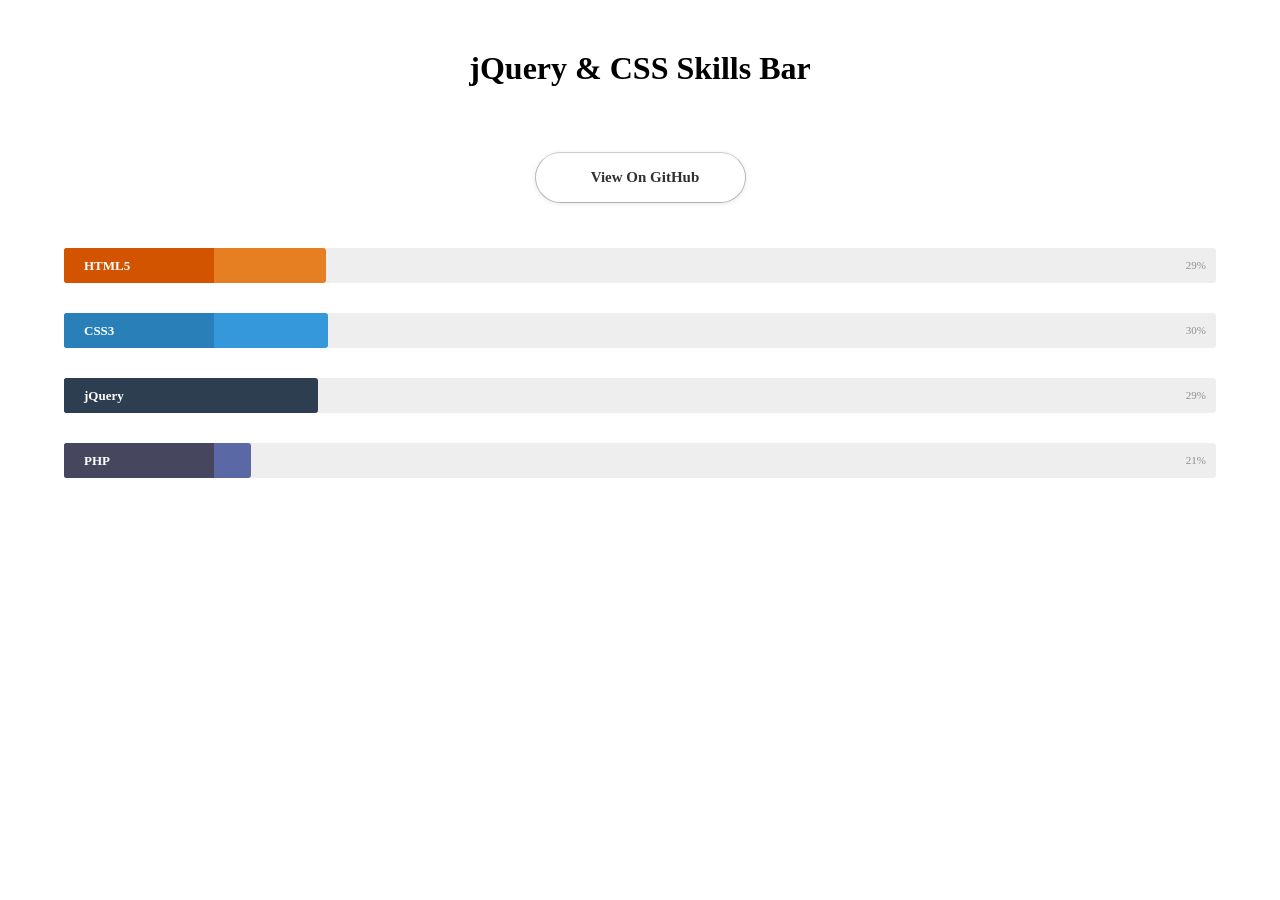
<file: source-files/jquery-css-skills-bar-master/index.html>
<!doctype html>
<html>
<head>
<meta charset="utf-8">
<meta name="viewport" content="width=device-width">
<title>jQuery & CSS Skills Bar</title>
<link href="css/style.css" rel="stylesheet">

<script src="js/jquery-2.1.4.min.js"></script>
<script src="js/skill.bars.jquery.js"></script>

<script>

$(document).ready(function(){
	
	$('.skillbar').skillBars({
		from: 0,
		speed: 4000, 
		interval: 100,
		decimals: 0,
	});
	
});

</script>

<style>

/** github btn style**/
.view_github_btn
{
	width:100%;
	display:inline-block;
	text-align:center;
	margin:15px 0 30px 0;
}
.view_github_btn a
{
	border-color: #cbcbcb #b7b7b7 #b3b3b3;
    border-radius: 30px;
    border-style: solid;
    border-width: 1px;
    box-shadow: 0 1px 5px #e8e8e8;
    color: #303030;
    display: inline-block;
    font-size: 15px;
    font-weight: bold;
    line-height: 25px;
    padding: 12px 10px 12px 20px;
    width: 179px;
	text-decoration:none;
	background: url(http://umarwebdeveloper.github.io/images/octocat-icon.png) no-repeat 10% center;
}
/** github btn style**/
</style>

</head>

<body>

<div class="wrapper">
    <h1>jQuery & CSS Skills Bar</h1>
    
    <span class="view_github_btn"><a href="https://github.com/umarwebdeveloper/jquery-css-skills-bar">View On GitHub</a></span>
    
    <div class="skillbar" data-percent="98">
      <span class="skillbar-title" style="background: #d35400;">HTML5</span>
      <p class="skillbar-bar" style="background: #e67e22;"></p>
      <span class="skill-bar-percent"></span>
    </div>
    <!-- End Skill Bar -->
    
    <div class="skillbar" data-percent="99">
      <span class="skillbar-title" style="background: #2980b9;">CSS3</span>
      <p class="skillbar-bar" style="background: #3498db;"></p>
      <span class="skill-bar-percent"></span>
    </div>
    <!-- End Skill Bar -->
    
    <div class="skillbar" data-percent="95">
      <span class="skillbar-title" style="background: #2c3e50;">jQuery</span>
      <p class="skillbar-bar" style="background: #2c3e50;"></p>
      <span class="skill-bar-percent"></span>
    </div>
    <!-- End Skill Bar -->
    
    <div class="skillbar" data-percent="70">
      <span class="skillbar-title" style="background: #46465e;">PHP</span>
      <p class="skillbar-bar" style="background: #5a68a5;"></p>
      <span class="skill-bar-percent"></span>
    </div>
    <!-- End Skill Bar -->
</div>

</body>
</html>
</file>
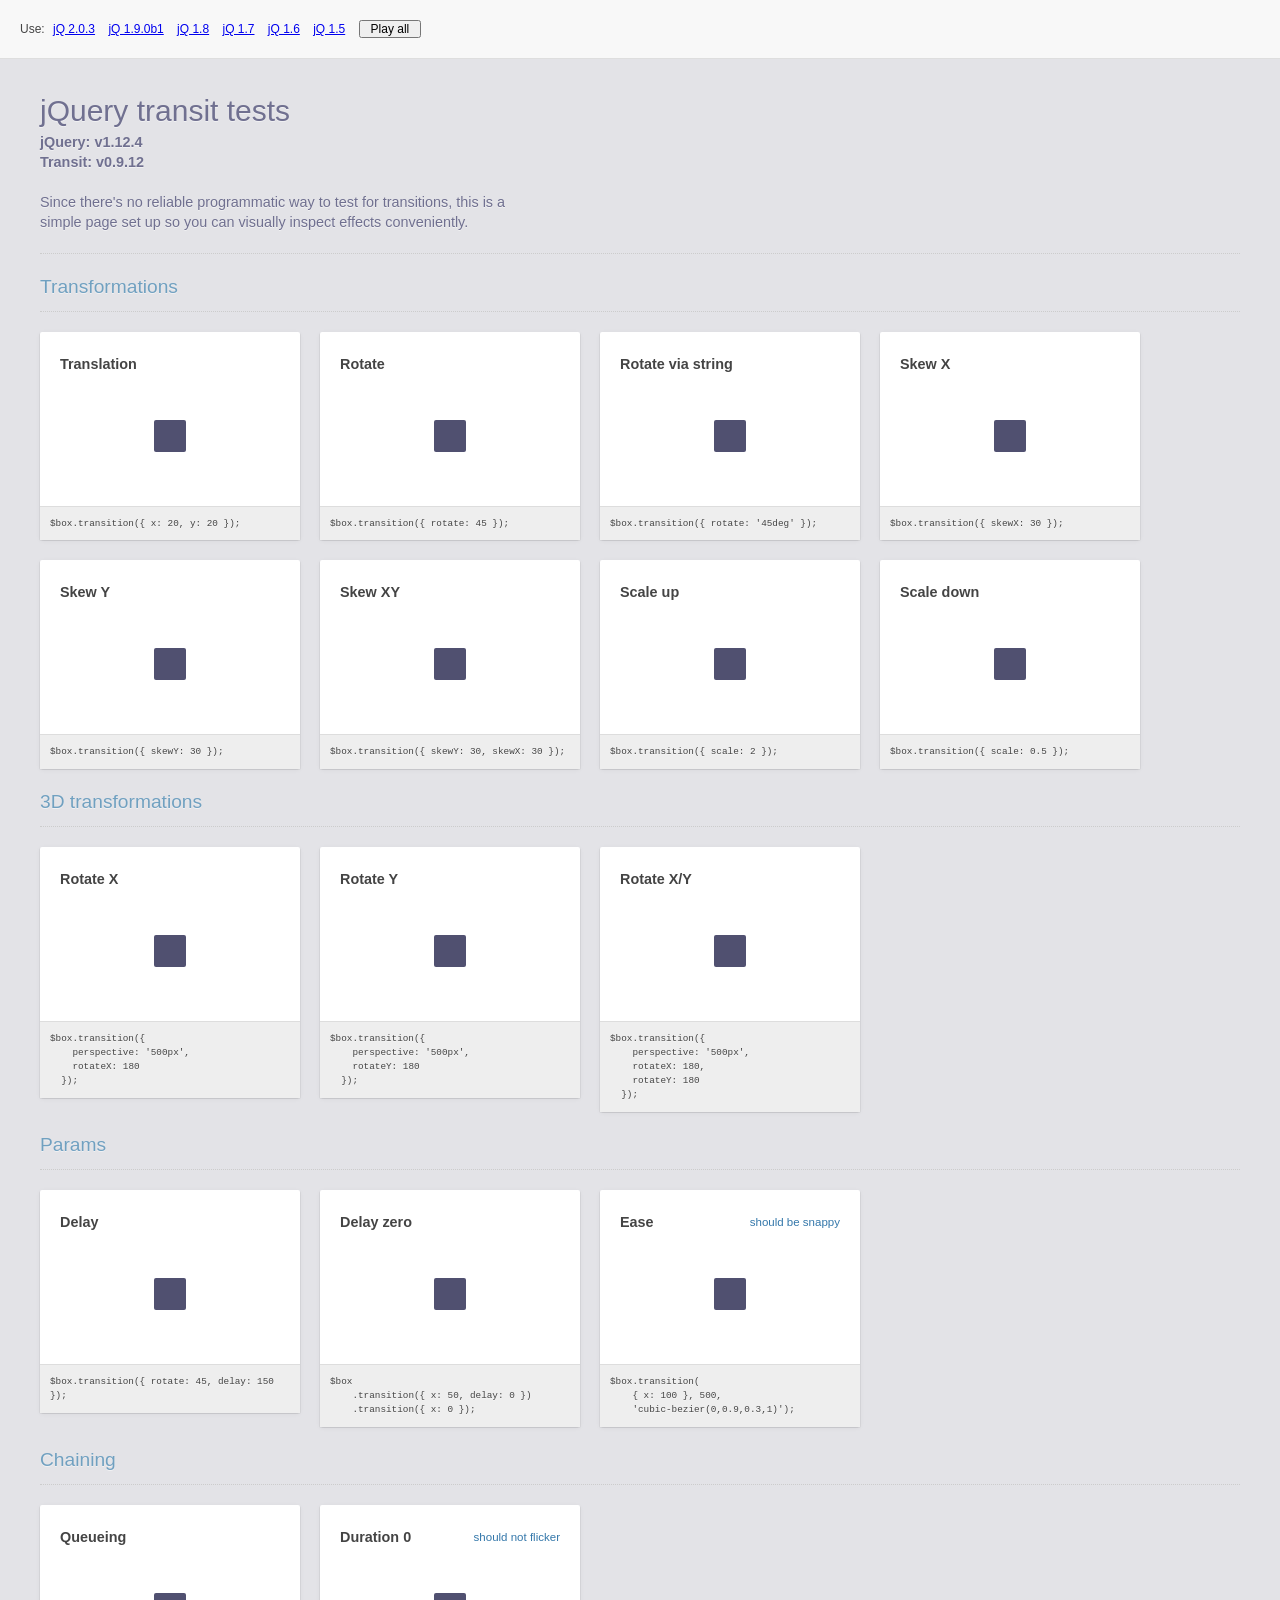
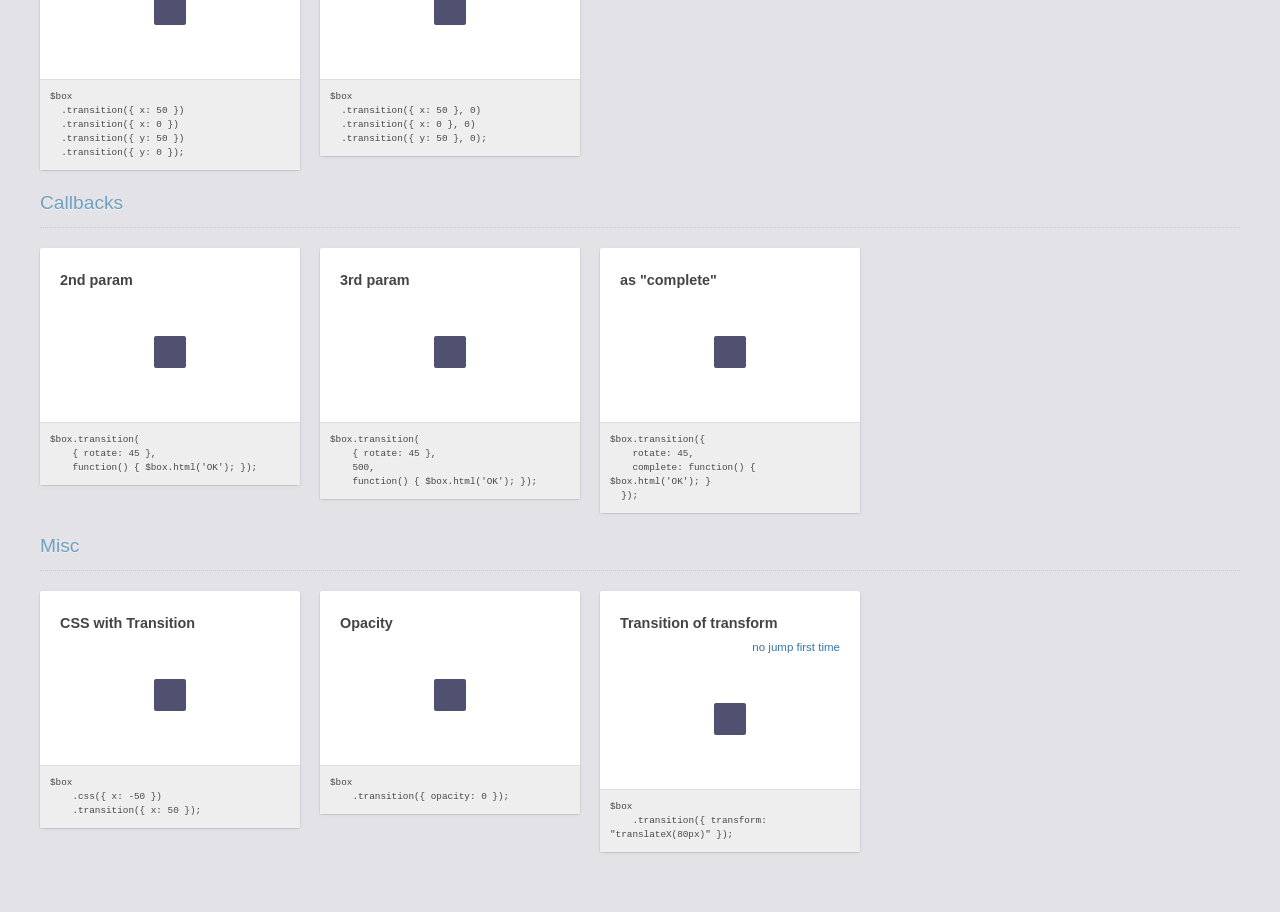
<file: source-files/jquery.transit/test/index.html>
<!DOCTYPE html>
<html>
<head>
  <meta charset="UTF-8" />
  <title>jQuery Transit tests</title>
  <script>
    /*
     * Dynamic script loading
     */

    (function() {
      var m = location.search.match(/jquery=([^&$]*)/);
      var jQueryVersion = m ? m[1] : "1.8.1";

      function addScript(src) {
        document.write("<scr"+"ipt src='"+src+"'></scr"+"ipt>");
      }

      // Dynamically load jQuery depending on what's passed on get params.
      if (jQueryVersion === "1.9.0b1") {
        addScript("http://code.jquery.com/jquery-1.9.0b1.js");
        addScript("http://code.jquery.com/jquery-migrate-1.0.0b1.js");
      } else {
        addScript("http://ajax.googleapis.com/ajax/libs/jquery/"+jQueryVersion+"/jquery.min.js");
      }
      addScript("../jquery.transit.js");
    })();
  </script>
  
  <script src="test.js"></script>
  <link href="style.css" rel="stylesheet" />
</head>
<body>
  <div class='use'>
    Use:
    <a href='index.html?jquery=2.0.3'>jQ 2.0.3</a>
    <a href='index.html?jquery=1.9.0b1'>jQ 1.9.0b1</a>
    <a href='index.html?jquery=1.8.1'>jQ 1.8</a>
    <a href='index.html?jquery=1.7.0'>jQ 1.7</a>
    <a href='index.html?jquery=1.6.0'>jQ 1.6</a>
    <a href='index.html?jquery=1.5.0'>jQ 1.5</a>
    <button class='play-all'>Play all</button>
  </div>

  <div class='description'>
    <h1>jQuery transit tests</h1>
    <p class='version' id='jquery-version'></p>
    <p>Since there's no reliable programmatic way to test for transitions, this
    is a simple page set up so you can visually inspect effects
    conveniently.</p>
  </div>

  <div class='tests'></div>
  <script>
    group('Transformations');

    test('Translation', function($box) { $box.transition({ x: 20, y: 20 }); });
    test('Rotate', function($box) { $box.transition({ rotate: 45 }); });
    test('Rotate via string', function($box) { $box.transition({ rotate: '45deg' }); });
    test('Skew X', function($box) { $box.transition({ skewX: 30 }); });
    test('Skew Y', function($box) { $box.transition({ skewY: 30 }); });
    test('Skew XY', function($box) { $box.transition({ skewY: 30, skewX: 30 }); });
    test('Scale up', function($box) { $box.transition({ scale: 2 }); });
    test('Scale down', function($box) { $box.transition({ scale: 0.5 }); });

    group('3D transformations');

    test('Rotate X', function($box) {
      $box.transition({
        perspective: '500px',
        rotateX: 180
      });
    });

    test('Rotate Y', function($box) {
      $box.transition({
        perspective: '500px',
        rotateY: 180
      });
    });

    test('Rotate X/Y', function($box) {
      $box.transition({
        perspective: '500px',
        rotateX: 180,
        rotateY: 180
      });
    });


    group('Params');

    test('Delay', function($box) {
      $box.transition({ rotate: 45, delay: 150 });
    });

    test('Delay zero', function($box) {
      $box
        .transition({ x: 50, delay: 0 })
        .transition({ x: 0 });
    });

    test('Ease (should be snappy)', function($box) {
      $box.transition(
        { x: 100 }, 500,
        'cubic-bezier(0,0.9,0.3,1)');
    });

    group('Chaining');

    test('Queueing', function($box) {
      $box
      .transition({ x: 50 })
      .transition({ x: 0 })
      .transition({ y: 50 })
      .transition({ y: 0 });
    });

    test('Duration 0 (should not flicker)', function($box) {
      $box
      .transition({ x: 50 }, 0)
      .transition({ x: 0 }, 0)
      .transition({ y: 50 }, 0);
    });

    group('Callbacks');

    test('2nd param', function($box) {
      $box.transition(
        { rotate: 45 },
        function() { $box.html('OK'); });
    });

    test('3rd param', function($box) {
      $box.transition(
        { rotate: 45 },
        500,
        function() { $box.html('OK'); });
    });

    test('as "complete"', function($box) {
      $box.transition({
        rotate: 45,
        complete: function() { $box.html('OK'); }
      });
    });

    group('Misc');

    test('CSS with Transition', function($box) {
      $box
        .css({ x: -50 })
        .transition({ x: 50 });
    });

    test('Opacity', function($box) {
      $box
        .transition({ opacity: 0 });
    });

    test('Transition of transform (no jump first time)', function($box) {
      $box
        .transition({ transform: "translateX(80px)" });
    });


  </script>
</body>
</html>
</file>
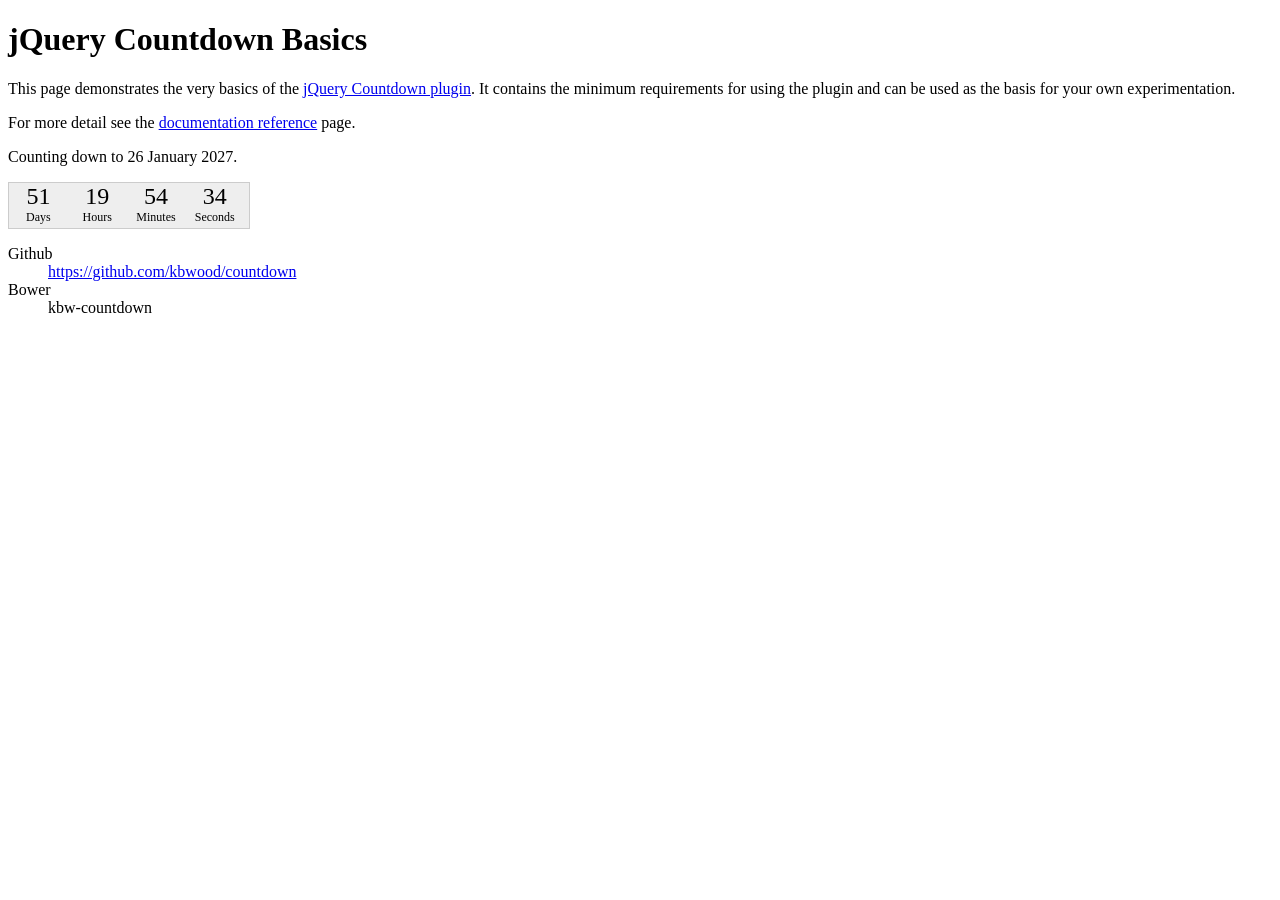
<file: source-files/kbw-countdown/dist/index.html>
<!DOCTYPE html>
<html>
<head>
<meta http-equiv="Content-Type" content="text/html;charset=utf-8">
<title>jQuery Countdown</title>
<link rel="stylesheet" href="css/jquery.countdown.css">
<style type="text/css">
#defaultCountdown { width: 240px; height: 45px; }
</style>
<script src="http://ajax.googleapis.com/ajax/libs/jquery/1.12.4/jquery.min.js"></script>
<script src="js/jquery.plugin.min.js"></script>
<script src="js/jquery.countdown.js"></script>
<script>
$(function () {
	var austDay = new Date();
	austDay = new Date(austDay.getFullYear() + 1, 1 - 1, 26);
	$('#defaultCountdown').countdown({until: austDay});
	$('#year').text(austDay.getFullYear());
});
</script>
</head>
<body>
<h1>jQuery Countdown Basics</h1>
<p>This page demonstrates the very basics of the
	<a href="http://keith-wood.name/countdown.html">jQuery Countdown plugin</a>.
	It contains the minimum requirements for using the plugin and
	can be used as the basis for your own experimentation.</p>
<p>For more detail see the <a href="http://keith-wood.name/countdownRef.html">documentation reference</a> page.</p>
<p>Counting down to 26 January <span id="year">2014</span>.</p>
<div id="defaultCountdown"></div>
<dl>
	<dt>Github</dt><dd><a href="https://github.com/kbwood/countdown">https://github.com/kbwood/countdown</a></dd>
	<dt>Bower</dt><dd>kbw-countdown</dd>
</dl>
</body>
</html>
</file>
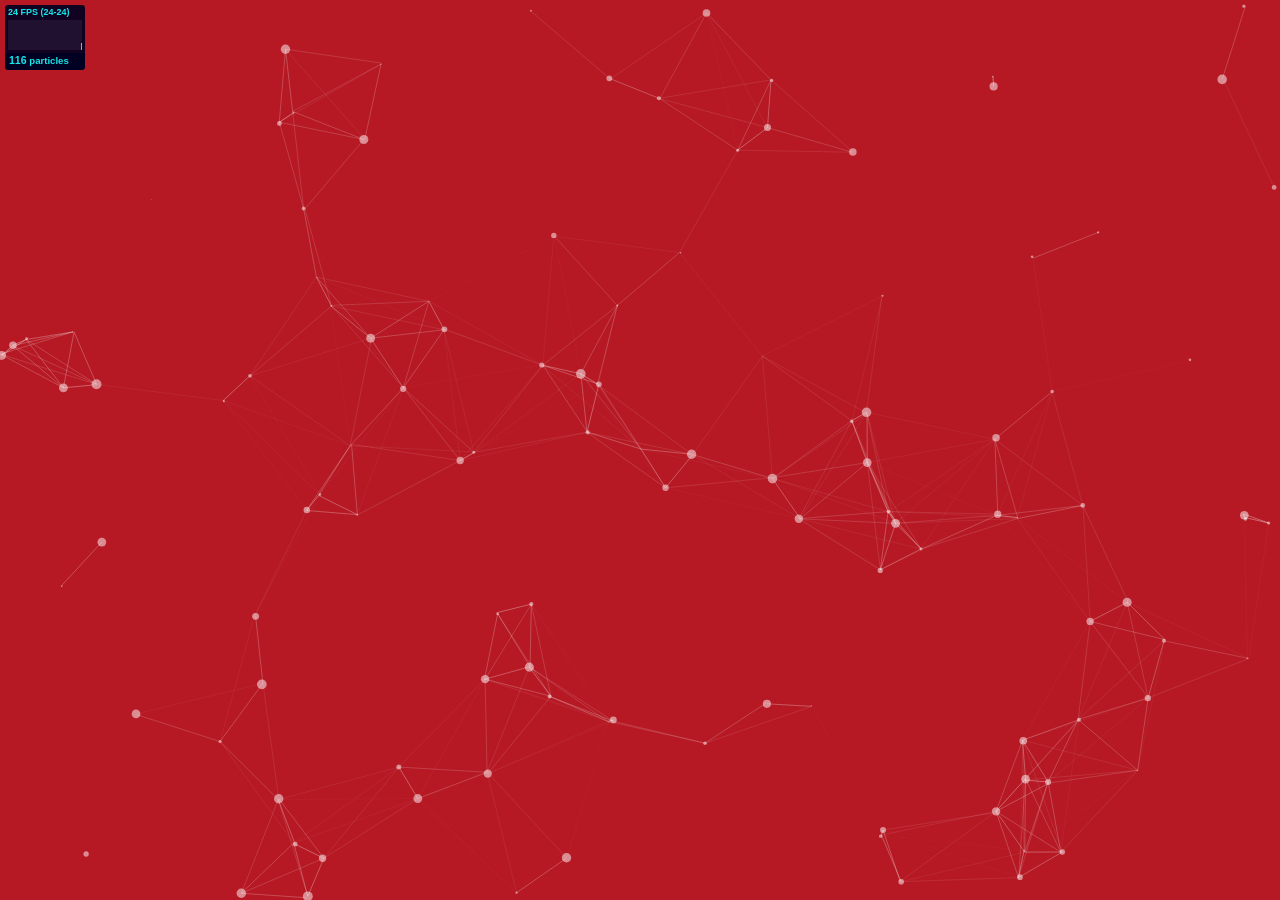
<file: source-files/particles.js/demo/index.html>
<!DOCTYPE html>
<html lang="en">
<head>
  <meta charset="utf-8">
  <title>particles.js</title>
  <meta name="description" content="particles.js is a lightweight JavaScript library for creating particles.">
  <meta name="author" content="Vincent Garreau" />
  <meta name="viewport" content="width=device-width, initial-scale=1.0, minimum-scale=1.0, maximum-scale=1.0, user-scalable=no">
  <link rel="stylesheet" media="screen" href="css/style.css">
</head>
<body>

<!-- count particles -->
<div class="count-particles">
  <span class="js-count-particles">--</span> particles
</div>

<!-- particles.js container -->
<div id="particles-js"></div>

<!-- scripts -->
<script src="../particles.js"></script>
<script src="js/app.js"></script>

<!-- stats.js -->
<script src="js/lib/stats.js"></script>
<script>
  var count_particles, stats, update;
  stats = new Stats;
  stats.setMode(0);
  stats.domElement.style.position = 'absolute';
  stats.domElement.style.left = '0px';
  stats.domElement.style.top = '0px';
  document.body.appendChild(stats.domElement);
  count_particles = document.querySelector('.js-count-particles');
  update = function() {
    stats.begin();
    stats.end();
    if (window.pJSDom[0].pJS.particles && window.pJSDom[0].pJS.particles.array) {
      count_particles.innerText = window.pJSDom[0].pJS.particles.array.length;
    }
    requestAnimationFrame(update);
  };
  requestAnimationFrame(update);
</script>

</body>
</html>
</file>
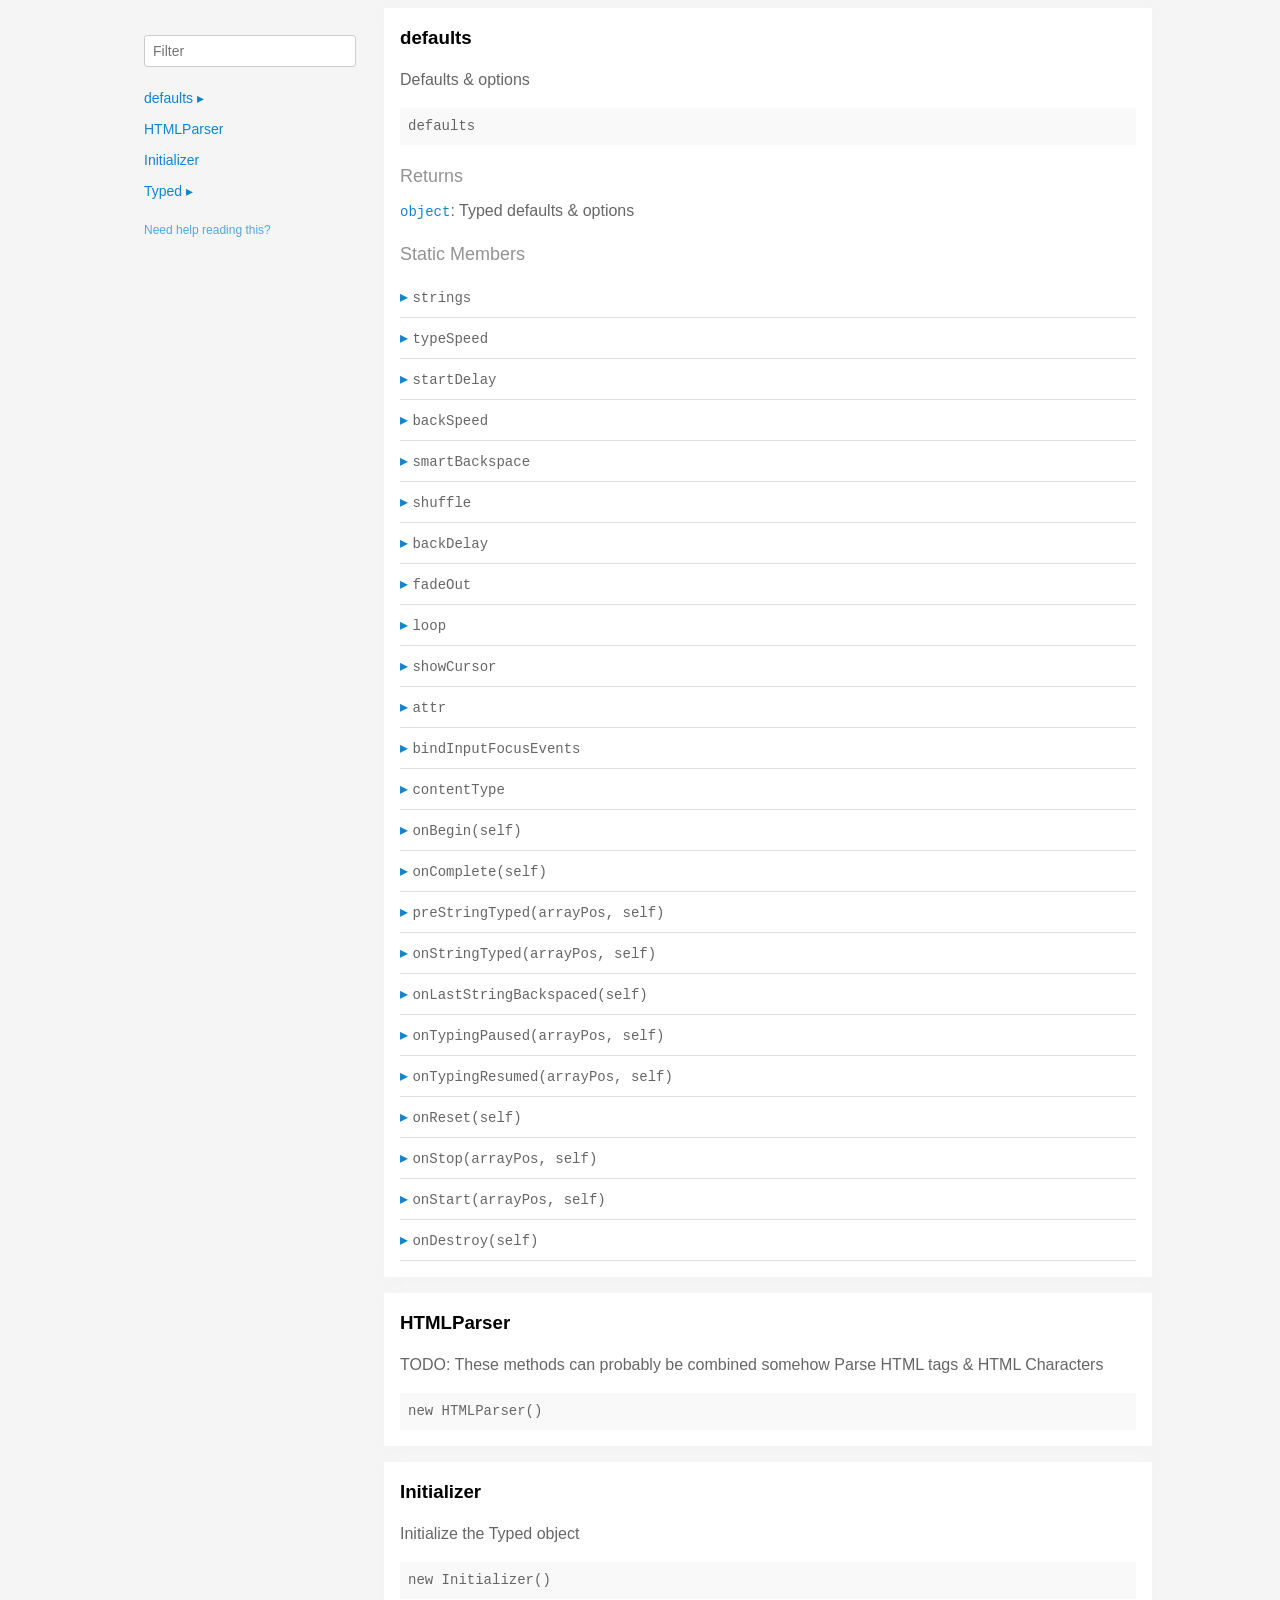
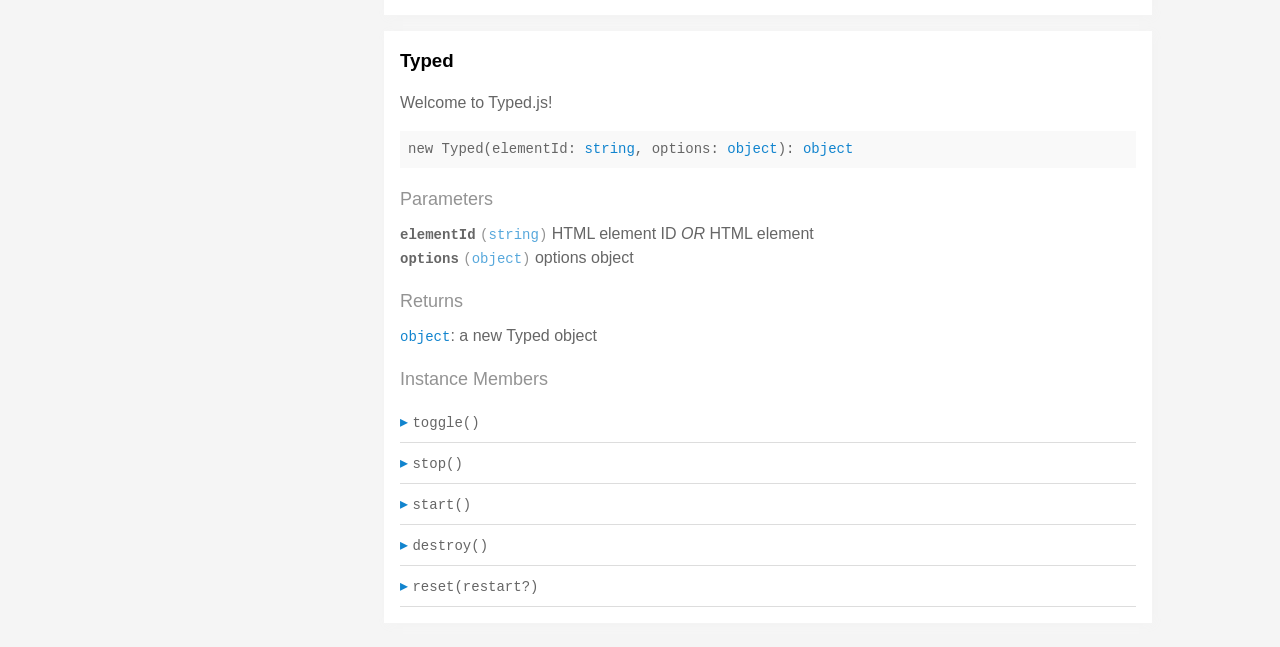
<file: source-files/typed.js/docs/index.html>
<!doctype html>
<html>
<head>
  <meta charset='utf-8' />
  <title>  | Documentation</title>
  <meta name='viewport' content='width=device-width,initial-scale=1'>
  <link href='assets/bass.css' type='text/css' rel='stylesheet' />
  <link href='assets/style.css' type='text/css' rel='stylesheet' />
  <link href='assets/github.css' type='text/css' rel='stylesheet' />
</head>
<body class='documentation'>
  <div class='max-width-4 mx-auto'>
    <div class='clearfix md-mxn2'>
      <div class='fixed xs-hide fix-3 overflow-auto max-height-100'>
        <div class='py1 px2'>
          <h3 class='mb0 no-anchor'></h3>
          <div class='mb1'><code></code></div>
          <input
            placeholder='Filter'
            id='filter-input'
            class='col12 block input'
            type='text' />
          <div id='toc'>
            <ul class='list-reset h5 py1-ul'>
              
                
                <li><a
                  href='#defaults'
                  class=" toggle-sibling">
                  defaults
                  <span class='icon'>▸</span>
                </a>
                
                <div class='toggle-target display-none'>
                  
                  <ul class='list-reset py1-ul pl1'>
                    <li class='h5'><span>Static members</span></li>
                    
                      <li><a
                        href='#defaults.strings'
                        class='regular pre-open'>
                        .strings
                      </a></li>
                    
                      <li><a
                        href='#defaults.typeSpeed'
                        class='regular pre-open'>
                        .typeSpeed
                      </a></li>
                    
                      <li><a
                        href='#defaults.startDelay'
                        class='regular pre-open'>
                        .startDelay
                      </a></li>
                    
                      <li><a
                        href='#defaults.backSpeed'
                        class='regular pre-open'>
                        .backSpeed
                      </a></li>
                    
                      <li><a
                        href='#defaults.smartBackspace'
                        class='regular pre-open'>
                        .smartBackspace
                      </a></li>
                    
                      <li><a
                        href='#defaults.shuffle'
                        class='regular pre-open'>
                        .shuffle
                      </a></li>
                    
                      <li><a
                        href='#defaults.backDelay'
                        class='regular pre-open'>
                        .backDelay
                      </a></li>
                    
                      <li><a
                        href='#defaults.fadeOut'
                        class='regular pre-open'>
                        .fadeOut
                      </a></li>
                    
                      <li><a
                        href='#defaults.loop'
                        class='regular pre-open'>
                        .loop
                      </a></li>
                    
                      <li><a
                        href='#defaults.showCursor'
                        class='regular pre-open'>
                        .showCursor
                      </a></li>
                    
                      <li><a
                        href='#defaults.attr'
                        class='regular pre-open'>
                        .attr
                      </a></li>
                    
                      <li><a
                        href='#defaults.bindInputFocusEvents'
                        class='regular pre-open'>
                        .bindInputFocusEvents
                      </a></li>
                    
                      <li><a
                        href='#defaults.contentType'
                        class='regular pre-open'>
                        .contentType
                      </a></li>

                      <li><a
                        href='#defaults.onBegin'
                        class='regular pre-open'>
                        .onBegin
                      </a></li>

                      <li><a
                        href='#defaults.onComplete'
                        class='regular pre-open'>
                        .onComplete
                      </a></li>
                    
                      <li><a
                        href='#defaults.preStringTyped'
                        class='regular pre-open'>
                        .preStringTyped
                      </a></li>
                    
                      <li><a
                        href='#defaults.onStringTyped'
                        class='regular pre-open'>
                        .onStringTyped
                      </a></li>
                    
                      <li><a
                        href='#defaults.onLastStringBackspaced'
                        class='regular pre-open'>
                        .onLastStringBackspaced
                      </a></li>
                    
                      <li><a
                        href='#defaults.onTypingPaused'
                        class='regular pre-open'>
                        .onTypingPaused
                      </a></li>
                    
                      <li><a
                        href='#defaults.onTypingResumed'
                        class='regular pre-open'>
                        .onTypingResumed
                      </a></li>
                    
                      <li><a
                        href='#defaults.onReset'
                        class='regular pre-open'>
                        .onReset
                      </a></li>
                    
                      <li><a
                        href='#defaults.onStop'
                        class='regular pre-open'>
                        .onStop
                      </a></li>
                    
                      <li><a
                        href='#defaults.onStart'
                        class='regular pre-open'>
                        .onStart
                      </a></li>
                    
                      <li><a
                        href='#defaults.onDestroy'
                        class='regular pre-open'>
                        .onDestroy
                      </a></li>
                    
                    </ul>
                  
                  
                  
                </div>
                
                </li>
              
                
                <li><a
                  href='#htmlparser'
                  class="">
                  HTMLParser
                  
                </a>
                
                </li>
              
                
                <li><a
                  href='#initializer'
                  class="">
                  Initializer
                  
                </a>
                
                </li>
              
                
                <li><a
                  href='#typed'
                  class=" toggle-sibling">
                  Typed
                  <span class='icon'>▸</span>
                </a>
                
                <div class='toggle-target display-none'>
                  
                  
                    <ul class='list-reset py1-ul pl1'>
                      <li class='h5'><span>Instance members</span></li>
                      
                      <li><a
                        href='#Typed#toggle'
                        class='regular pre-open'>
                        #toggle
                      </a></li>
                      
                      <li><a
                        href='#Typed#stop'
                        class='regular pre-open'>
                        #stop
                      </a></li>
                      
                      <li><a
                        href='#Typed#start'
                        class='regular pre-open'>
                        #start
                      </a></li>
                      
                      <li><a
                        href='#Typed#destroy'
                        class='regular pre-open'>
                        #destroy
                      </a></li>
                      
                      <li><a
                        href='#Typed#reset'
                        class='regular pre-open'>
                        #reset
                      </a></li>
                      
                    </ul>
                  
                  
                </div>
                
                </li>
              
            </ul>
          </div>
          <div class='mt1 h6 quiet'>
            <a href='http://documentation.js.org/reading-documentation.html'>Need help reading this?</a>
          </div>
        </div>
      </div>
      <div class='fix-margin-3'>
        
          
            <section class='p2 mb2 clearfix bg-white minishadow'>

  
  <div class='clearfix'>
    
    <h3 class='fl m0' id='defaults'>
      defaults
    </h3>
    
    
  </div>
  

  <p>Defaults &#x26; options</p>


  <div class='pre p1 fill-light mt0'>defaults</div>
  
  

  
  
  
  
  

  

  

  
    
      <div class='py1 quiet mt1 prose-big'>Returns</div>
      <code><a href="https://developer.mozilla.org/en-US/docs/Web/JavaScript/Reference/Global_Objects/Object">object</a></code>:
        Typed defaults &#x26; options

      
    
  

  

  

  
    <div class='py1 quiet mt1 prose-big'>Static Members</div>
    <div class="clearfix">
  
    <div class='border-bottom' id='defaults.strings'>
      <div class="clearfix small pointer toggle-sibling">
        <div class="py1 contain">
            <a class='icon pin-right py1 dark-link caret-right'>▸</a>
            <span class='code strong strong truncate'>strings</span>
        </div>
      </div>
      <div class="clearfix display-none toggle-target">
        <section class='p2 mb2 clearfix bg-white minishadow'>

  

  

  <div class='pre p1 fill-light mt0'>strings</div>
  
  

  
  
  
  
  

  

  
    <div class='py1 quiet mt1 prose-big'>Properties</div>
    <div>
      
        <div class='space-bottom0'>
          <span class='code bold'>strings</span> <code class='quiet'>(<a href="https://developer.mozilla.org/en-US/docs/Web/JavaScript/Reference/Global_Objects/Array">array</a>)</code>
          : strings to be typed

          
        </div>
      
        <div class='space-bottom0'>
          <span class='code bold'>stringsElement</span> <code class='quiet'>(<a href="https://developer.mozilla.org/en-US/docs/Web/JavaScript/Reference/Global_Objects/String">string</a>)</code>
          : ID of element containing string children

          
        </div>
      
    </div>
  

  

  

  

  

  

  
</section>

      </div>
    </div>
  
    <div class='border-bottom' id='defaults.typeSpeed'>
      <div class="clearfix small pointer toggle-sibling">
        <div class="py1 contain">
            <a class='icon pin-right py1 dark-link caret-right'>▸</a>
            <span class='code strong strong truncate'>typeSpeed</span>
        </div>
      </div>
      <div class="clearfix display-none toggle-target">
        <section class='p2 mb2 clearfix bg-white minishadow'>

  

  

  <div class='pre p1 fill-light mt0'>typeSpeed</div>
  
  

  
  
  
  
  

  

  
    <div class='py1 quiet mt1 prose-big'>Properties</div>
    <div>
      
        <div class='space-bottom0'>
          <span class='code bold'>typeSpeed</span> <code class='quiet'>(<a href="https://developer.mozilla.org/en-US/docs/Web/JavaScript/Reference/Global_Objects/Number">number</a>)</code>
          : type speed in milliseconds

          
        </div>
      
    </div>
  

  

  

  

  

  

  
</section>

      </div>
    </div>
  
    <div class='border-bottom' id='defaults.startDelay'>
      <div class="clearfix small pointer toggle-sibling">
        <div class="py1 contain">
            <a class='icon pin-right py1 dark-link caret-right'>▸</a>
            <span class='code strong strong truncate'>startDelay</span>
        </div>
      </div>
      <div class="clearfix display-none toggle-target">
        <section class='p2 mb2 clearfix bg-white minishadow'>

  

  

  <div class='pre p1 fill-light mt0'>startDelay</div>
  
  

  
  
  
  
  

  

  
    <div class='py1 quiet mt1 prose-big'>Properties</div>
    <div>
      
        <div class='space-bottom0'>
          <span class='code bold'>startDelay</span> <code class='quiet'>(<a href="https://developer.mozilla.org/en-US/docs/Web/JavaScript/Reference/Global_Objects/Number">number</a>)</code>
          : time before typing starts in milliseconds

          
        </div>
      
    </div>
  

  

  

  

  

  

  
</section>

      </div>
    </div>
  
    <div class='border-bottom' id='defaults.backSpeed'>
      <div class="clearfix small pointer toggle-sibling">
        <div class="py1 contain">
            <a class='icon pin-right py1 dark-link caret-right'>▸</a>
            <span class='code strong strong truncate'>backSpeed</span>
        </div>
      </div>
      <div class="clearfix display-none toggle-target">
        <section class='p2 mb2 clearfix bg-white minishadow'>

  

  

  <div class='pre p1 fill-light mt0'>backSpeed</div>
  
  

  
  
  
  
  

  

  
    <div class='py1 quiet mt1 prose-big'>Properties</div>
    <div>
      
        <div class='space-bottom0'>
          <span class='code bold'>backSpeed</span> <code class='quiet'>(<a href="https://developer.mozilla.org/en-US/docs/Web/JavaScript/Reference/Global_Objects/Number">number</a>)</code>
          : backspacing speed in milliseconds

          
        </div>
      
    </div>
  

  

  

  

  

  

  
</section>

      </div>
    </div>
  
    <div class='border-bottom' id='defaults.smartBackspace'>
      <div class="clearfix small pointer toggle-sibling">
        <div class="py1 contain">
            <a class='icon pin-right py1 dark-link caret-right'>▸</a>
            <span class='code strong strong truncate'>smartBackspace</span>
        </div>
      </div>
      <div class="clearfix display-none toggle-target">
        <section class='p2 mb2 clearfix bg-white minishadow'>

  

  

  <div class='pre p1 fill-light mt0'>smartBackspace</div>
  
  

  
  
  
  
  

  

  
    <div class='py1 quiet mt1 prose-big'>Properties</div>
    <div>
      
        <div class='space-bottom0'>
          <span class='code bold'>smartBackspace</span> <code class='quiet'>(<a href="https://developer.mozilla.org/en-US/docs/Web/JavaScript/Reference/Global_Objects/Boolean">boolean</a>)</code>
          : only backspace what doesn't match the previous string

          
        </div>
      
    </div>
  

  

  

  

  

  

  
</section>

      </div>
    </div>
  
    <div class='border-bottom' id='defaults.shuffle'>
      <div class="clearfix small pointer toggle-sibling">
        <div class="py1 contain">
            <a class='icon pin-right py1 dark-link caret-right'>▸</a>
            <span class='code strong strong truncate'>shuffle</span>
        </div>
      </div>
      <div class="clearfix display-none toggle-target">
        <section class='p2 mb2 clearfix bg-white minishadow'>

  

  

  <div class='pre p1 fill-light mt0'>shuffle</div>
  
  

  
  
  
  
  

  

  
    <div class='py1 quiet mt1 prose-big'>Properties</div>
    <div>
      
        <div class='space-bottom0'>
          <span class='code bold'>shuffle</span> <code class='quiet'>(<a href="https://developer.mozilla.org/en-US/docs/Web/JavaScript/Reference/Global_Objects/Boolean">boolean</a>)</code>
          : shuffle the strings

          
        </div>
      
    </div>
  

  

  

  

  

  

  
</section>

      </div>
    </div>
  
    <div class='border-bottom' id='defaults.backDelay'>
      <div class="clearfix small pointer toggle-sibling">
        <div class="py1 contain">
            <a class='icon pin-right py1 dark-link caret-right'>▸</a>
            <span class='code strong strong truncate'>backDelay</span>
        </div>
      </div>
      <div class="clearfix display-none toggle-target">
        <section class='p2 mb2 clearfix bg-white minishadow'>

  

  

  <div class='pre p1 fill-light mt0'>backDelay</div>
  
  

  
  
  
  
  

  

  
    <div class='py1 quiet mt1 prose-big'>Properties</div>
    <div>
      
        <div class='space-bottom0'>
          <span class='code bold'>backDelay</span> <code class='quiet'>(<a href="https://developer.mozilla.org/en-US/docs/Web/JavaScript/Reference/Global_Objects/Number">number</a>)</code>
          : time before backspacing in milliseconds

          
        </div>
      
    </div>
  

  

  

  

  

  

  
</section>

      </div>
    </div>
  
    <div class='border-bottom' id='defaults.fadeOut'>
      <div class="clearfix small pointer toggle-sibling">
        <div class="py1 contain">
            <a class='icon pin-right py1 dark-link caret-right'>▸</a>
            <span class='code strong strong truncate'>fadeOut</span>
        </div>
      </div>
      <div class="clearfix display-none toggle-target">
        <section class='p2 mb2 clearfix bg-white minishadow'>

  

  

  <div class='pre p1 fill-light mt0'>fadeOut</div>
  
  

  
  
  
  
  

  

  
    <div class='py1 quiet mt1 prose-big'>Properties</div>
    <div>
      
        <div class='space-bottom0'>
          <span class='code bold'>fadeOut</span> <code class='quiet'>(<a href="https://developer.mozilla.org/en-US/docs/Web/JavaScript/Reference/Global_Objects/Boolean">boolean</a>)</code>
          : Fade out instead of backspace

          
        </div>
      
        <div class='space-bottom0'>
          <span class='code bold'>fadeOutClass</span> <code class='quiet'>(<a href="https://developer.mozilla.org/en-US/docs/Web/JavaScript/Reference/Global_Objects/String">string</a>)</code>
          : css class for fade animation

          
        </div>
      
        <div class='space-bottom0'>
          <span class='code bold'>fadeOutDelay</span> <code class='quiet'>(<a href="https://developer.mozilla.org/en-US/docs/Web/JavaScript/Reference/Global_Objects/Boolean">boolean</a>)</code>
          : Fade out delay in milliseconds

          
        </div>
      
    </div>
  

  

  

  

  

  

  
</section>

      </div>
    </div>
  
    <div class='border-bottom' id='defaults.loop'>
      <div class="clearfix small pointer toggle-sibling">
        <div class="py1 contain">
            <a class='icon pin-right py1 dark-link caret-right'>▸</a>
            <span class='code strong strong truncate'>loop</span>
        </div>
      </div>
      <div class="clearfix display-none toggle-target">
        <section class='p2 mb2 clearfix bg-white minishadow'>

  

  

  <div class='pre p1 fill-light mt0'>loop</div>
  
  

  
  
  
  
  

  

  
    <div class='py1 quiet mt1 prose-big'>Properties</div>
    <div>
      
        <div class='space-bottom0'>
          <span class='code bold'>loop</span> <code class='quiet'>(<a href="https://developer.mozilla.org/en-US/docs/Web/JavaScript/Reference/Global_Objects/Boolean">boolean</a>)</code>
          : loop strings

          
        </div>
      
        <div class='space-bottom0'>
          <span class='code bold'>loopCount</span> <code class='quiet'>(<a href="https://developer.mozilla.org/en-US/docs/Web/JavaScript/Reference/Global_Objects/Number">number</a>)</code>
          : amount of loops

          
        </div>
      
    </div>
  

  

  

  

  

  

  
</section>

      </div>
    </div>
  
    <div class='border-bottom' id='defaults.showCursor'>
      <div class="clearfix small pointer toggle-sibling">
        <div class="py1 contain">
            <a class='icon pin-right py1 dark-link caret-right'>▸</a>
            <span class='code strong strong truncate'>showCursor</span>
        </div>
      </div>
      <div class="clearfix display-none toggle-target">
        <section class='p2 mb2 clearfix bg-white minishadow'>

  

  

  <div class='pre p1 fill-light mt0'>showCursor</div>
  
  

  
  
  
  
  

  

  
    <div class='py1 quiet mt1 prose-big'>Properties</div>
    <div>
      
        <div class='space-bottom0'>
          <span class='code bold'>showCursor</span> <code class='quiet'>(<a href="https://developer.mozilla.org/en-US/docs/Web/JavaScript/Reference/Global_Objects/Boolean">boolean</a>)</code>
          : show cursor

          
        </div>
      
        <div class='space-bottom0'>
          <span class='code bold'>cursorChar</span> <code class='quiet'>(<a href="https://developer.mozilla.org/en-US/docs/Web/JavaScript/Reference/Global_Objects/String">string</a>)</code>
          : character for cursor

          
        </div>
      
        <div class='space-bottom0'>
          <span class='code bold'>autoInsertCss</span> <code class='quiet'>(<a href="https://developer.mozilla.org/en-US/docs/Web/JavaScript/Reference/Global_Objects/Boolean">boolean</a>)</code>
          : insert CSS for cursor and fadeOut into HTML 
<head>

          
        </div>
      
    </div>
  

  

  

  

  

  

  
</section>

      </div>
    </div>
  
    <div class='border-bottom' id='defaults.attr'>
      <div class="clearfix small pointer toggle-sibling">
        <div class="py1 contain">
            <a class='icon pin-right py1 dark-link caret-right'>▸</a>
            <span class='code strong strong truncate'>attr</span>
        </div>
      </div>
      <div class="clearfix display-none toggle-target">
        <section class='p2 mb2 clearfix bg-white minishadow'>

  

  

  <div class='pre p1 fill-light mt0'>attr</div>
  
  

  
  
  
  
  

  

  
    <div class='py1 quiet mt1 prose-big'>Properties</div>
    <div>
      
        <div class='space-bottom0'>
          <span class='code bold'>attr</span> <code class='quiet'>(<a href="https://developer.mozilla.org/en-US/docs/Web/JavaScript/Reference/Global_Objects/String">string</a>)</code>
          : attribute for typing
Ex: input placeholder, value, or just HTML text

          
        </div>
      
    </div>
  

  

  

  

  

  

  
</section>

      </div>
    </div>
  
    <div class='border-bottom' id='defaults.bindInputFocusEvents'>
      <div class="clearfix small pointer toggle-sibling">
        <div class="py1 contain">
            <a class='icon pin-right py1 dark-link caret-right'>▸</a>
            <span class='code strong strong truncate'>bindInputFocusEvents</span>
        </div>
      </div>
      <div class="clearfix display-none toggle-target">
        <section class='p2 mb2 clearfix bg-white minishadow'>

  

  

  <div class='pre p1 fill-light mt0'>bindInputFocusEvents</div>
  
  

  
  
  
  
  

  

  
    <div class='py1 quiet mt1 prose-big'>Properties</div>
    <div>
      
        <div class='space-bottom0'>
          <span class='code bold'>bindInputFocusEvents</span> <code class='quiet'>(<a href="https://developer.mozilla.org/en-US/docs/Web/JavaScript/Reference/Global_Objects/Boolean">boolean</a>)</code>
          : bind to focus and blur if el is text input

          
        </div>
      
    </div>
  

  

  

  

  

  

  
</section>

      </div>
    </div>
  
    <div class='border-bottom' id='defaults.contentType'>
      <div class="clearfix small pointer toggle-sibling">
        <div class="py1 contain">
            <a class='icon pin-right py1 dark-link caret-right'>▸</a>
            <span class='code strong strong truncate'>contentType</span>
        </div>
      </div>
      <div class="clearfix display-none toggle-target">
        <section class='p2 mb2 clearfix bg-white minishadow'>

  

  

  <div class='pre p1 fill-light mt0'>contentType</div>
  
  

  
  
  
  
  

  

  
    <div class='py1 quiet mt1 prose-big'>Properties</div>
    <div>
      
        <div class='space-bottom0'>
          <span class='code bold'>contentType</span> <code class='quiet'>(<a href="https://developer.mozilla.org/en-US/docs/Web/JavaScript/Reference/Global_Objects/String">string</a>)</code>
          : 'html' or 'null' for plaintext

          
        </div>
      
    </div>
  

  

  

  

  

  

  
</section>

      </div>
    </div>
  
    <div class='border-bottom' id='defaults.onBegin'>
      <div class="clearfix small pointer toggle-sibling">
        <div class="py1 contain">
            <a class='icon pin-right py1 dark-link caret-right'>▸</a>
            <span class='code strong strong truncate'>onBegin(self)</span>
        </div>
      </div>
      <div class="clearfix display-none toggle-target">
        <section class='p2 mb2 clearfix bg-white minishadow'>

  

  <p>Before it begins typing</p>

  <div class='pre p1 fill-light mt0'>onBegin(self: <a href="#typed">Typed</a>)</div>
  
    <div class='py1 quiet mt1 prose-big'>Parameters</div>
    <div class='prose'>
      
        <div class='space-bottom0'>
          <div>
            <span class='code bold'>self</span> <code class='quiet'>(<a href="#typed">Typed</a>)</code>
	    
          </div>
          
        </div>
      
    </div>
  
</section>

      </div>
    </div>

    <div class='border-bottom' id='defaults.onComplete'>
      <div class="clearfix small pointer toggle-sibling">
        <div class="py1 contain">
            <a class='icon pin-right py1 dark-link caret-right'>▸</a>
            <span class='code strong strong truncate'>onComplete(self)</span>
        </div>
      </div>
      <div class="clearfix display-none toggle-target">
        <section class='p2 mb2 clearfix bg-white minishadow'>

  

  <p>All typing is complete</p>


  <div class='pre p1 fill-light mt0'>onComplete(self: <a href="#typed">Typed</a>)</div>
  
  

  
  
  
  
  

  
    <div class='py1 quiet mt1 prose-big'>Parameters</div>
    <div class='prose'>
      
        <div class='space-bottom0'>
          <div>
            <span class='code bold'>self</span> <code class='quiet'>(<a href="#typed">Typed</a>)</code>
	    
          </div>
          
        </div>
      
    </div>
  

  

  

  

  

  

  

  
</section>

      </div>
    </div>
  
    <div class='border-bottom' id='defaults.preStringTyped'>
      <div class="clearfix small pointer toggle-sibling">
        <div class="py1 contain">
            <a class='icon pin-right py1 dark-link caret-right'>▸</a>
            <span class='code strong strong truncate'>preStringTyped(arrayPos, self)</span>
        </div>
      </div>
      <div class="clearfix display-none toggle-target">
        <section class='p2 mb2 clearfix bg-white minishadow'>

  

  <p>Before each string is typed</p>


  <div class='pre p1 fill-light mt0'>preStringTyped(arrayPos: <a href="https://developer.mozilla.org/en-US/docs/Web/JavaScript/Reference/Global_Objects/Number">number</a>, self: <a href="#typed">Typed</a>)</div>
  
  

  
  
  
  
  

  
    <div class='py1 quiet mt1 prose-big'>Parameters</div>
    <div class='prose'>
      
        <div class='space-bottom0'>
          <div>
            <span class='code bold'>arrayPos</span> <code class='quiet'>(<a href="https://developer.mozilla.org/en-US/docs/Web/JavaScript/Reference/Global_Objects/Number">number</a>)</code>
	    
          </div>
          
        </div>
      
        <div class='space-bottom0'>
          <div>
            <span class='code bold'>self</span> <code class='quiet'>(<a href="#typed">Typed</a>)</code>
	    
          </div>
          
        </div>
      
    </div>
  

  

  

  

  

  

  

  
</section>

      </div>
    </div>
  
    <div class='border-bottom' id='defaults.onStringTyped'>
      <div class="clearfix small pointer toggle-sibling">
        <div class="py1 contain">
            <a class='icon pin-right py1 dark-link caret-right'>▸</a>
            <span class='code strong strong truncate'>onStringTyped(arrayPos, self)</span>
        </div>
      </div>
      <div class="clearfix display-none toggle-target">
        <section class='p2 mb2 clearfix bg-white minishadow'>

  

  <p>After each string is typed</p>


  <div class='pre p1 fill-light mt0'>onStringTyped(arrayPos: <a href="https://developer.mozilla.org/en-US/docs/Web/JavaScript/Reference/Global_Objects/Number">number</a>, self: <a href="#typed">Typed</a>)</div>
  
  

  
  
  
  
  

  
    <div class='py1 quiet mt1 prose-big'>Parameters</div>
    <div class='prose'>
      
        <div class='space-bottom0'>
          <div>
            <span class='code bold'>arrayPos</span> <code class='quiet'>(<a href="https://developer.mozilla.org/en-US/docs/Web/JavaScript/Reference/Global_Objects/Number">number</a>)</code>
	    
          </div>
          
        </div>
      
        <div class='space-bottom0'>
          <div>
            <span class='code bold'>self</span> <code class='quiet'>(<a href="#typed">Typed</a>)</code>
	    
          </div>
          
        </div>
      
    </div>
  

  

  

  

  

  

  

  
</section>

      </div>
    </div>
  
    <div class='border-bottom' id='defaults.onLastStringBackspaced'>
      <div class="clearfix small pointer toggle-sibling">
        <div class="py1 contain">
            <a class='icon pin-right py1 dark-link caret-right'>▸</a>
            <span class='code strong strong truncate'>onLastStringBackspaced(self)</span>
        </div>
      </div>
      <div class="clearfix display-none toggle-target">
        <section class='p2 mb2 clearfix bg-white minishadow'>

  

  <p>During looping, after last string is typed</p>


  <div class='pre p1 fill-light mt0'>onLastStringBackspaced(self: <a href="#typed">Typed</a>)</div>
  
  

  
  
  
  
  

  
    <div class='py1 quiet mt1 prose-big'>Parameters</div>
    <div class='prose'>
      
        <div class='space-bottom0'>
          <div>
            <span class='code bold'>self</span> <code class='quiet'>(<a href="#typed">Typed</a>)</code>
	    
          </div>
          
        </div>
      
    </div>
  

  

  

  

  

  

  

  
</section>

      </div>
    </div>
  
    <div class='border-bottom' id='defaults.onTypingPaused'>
      <div class="clearfix small pointer toggle-sibling">
        <div class="py1 contain">
            <a class='icon pin-right py1 dark-link caret-right'>▸</a>
            <span class='code strong strong truncate'>onTypingPaused(arrayPos, self)</span>
        </div>
      </div>
      <div class="clearfix display-none toggle-target">
        <section class='p2 mb2 clearfix bg-white minishadow'>

  

  <p>Typing has been stopped</p>


  <div class='pre p1 fill-light mt0'>onTypingPaused(arrayPos: <a href="https://developer.mozilla.org/en-US/docs/Web/JavaScript/Reference/Global_Objects/Number">number</a>, self: <a href="#typed">Typed</a>)</div>
  
  

  
  
  
  
  

  
    <div class='py1 quiet mt1 prose-big'>Parameters</div>
    <div class='prose'>
      
        <div class='space-bottom0'>
          <div>
            <span class='code bold'>arrayPos</span> <code class='quiet'>(<a href="https://developer.mozilla.org/en-US/docs/Web/JavaScript/Reference/Global_Objects/Number">number</a>)</code>
	    
          </div>
          
        </div>
      
        <div class='space-bottom0'>
          <div>
            <span class='code bold'>self</span> <code class='quiet'>(<a href="#typed">Typed</a>)</code>
	    
          </div>
          
        </div>
      
    </div>
  

  

  

  

  

  

  

  
</section>

      </div>
    </div>
  
    <div class='border-bottom' id='defaults.onTypingResumed'>
      <div class="clearfix small pointer toggle-sibling">
        <div class="py1 contain">
            <a class='icon pin-right py1 dark-link caret-right'>▸</a>
            <span class='code strong strong truncate'>onTypingResumed(arrayPos, self)</span>
        </div>
      </div>
      <div class="clearfix display-none toggle-target">
        <section class='p2 mb2 clearfix bg-white minishadow'>

  

  <p>Typing has been started after being stopped</p>


  <div class='pre p1 fill-light mt0'>onTypingResumed(arrayPos: <a href="https://developer.mozilla.org/en-US/docs/Web/JavaScript/Reference/Global_Objects/Number">number</a>, self: <a href="#typed">Typed</a>)</div>
  
  

  
  
  
  
  

  
    <div class='py1 quiet mt1 prose-big'>Parameters</div>
    <div class='prose'>
      
        <div class='space-bottom0'>
          <div>
            <span class='code bold'>arrayPos</span> <code class='quiet'>(<a href="https://developer.mozilla.org/en-US/docs/Web/JavaScript/Reference/Global_Objects/Number">number</a>)</code>
	    
          </div>
          
        </div>
      
        <div class='space-bottom0'>
          <div>
            <span class='code bold'>self</span> <code class='quiet'>(<a href="#typed">Typed</a>)</code>
	    
          </div>
          
        </div>
      
    </div>
  

  

  

  

  

  

  

  
</section>

      </div>
    </div>
  
    <div class='border-bottom' id='defaults.onReset'>
      <div class="clearfix small pointer toggle-sibling">
        <div class="py1 contain">
            <a class='icon pin-right py1 dark-link caret-right'>▸</a>
            <span class='code strong strong truncate'>onReset(self)</span>
        </div>
      </div>
      <div class="clearfix display-none toggle-target">
        <section class='p2 mb2 clearfix bg-white minishadow'>

  

  <p>After reset</p>


  <div class='pre p1 fill-light mt0'>onReset(self: <a href="#typed">Typed</a>)</div>
  
  

  
  
  
  
  

  
    <div class='py1 quiet mt1 prose-big'>Parameters</div>
    <div class='prose'>
      
        <div class='space-bottom0'>
          <div>
            <span class='code bold'>self</span> <code class='quiet'>(<a href="#typed">Typed</a>)</code>
	    
          </div>
          
        </div>
      
    </div>
  

  

  

  

  

  

  

  
</section>

      </div>
    </div>
  
    <div class='border-bottom' id='defaults.onStop'>
      <div class="clearfix small pointer toggle-sibling">
        <div class="py1 contain">
            <a class='icon pin-right py1 dark-link caret-right'>▸</a>
            <span class='code strong strong truncate'>onStop(arrayPos, self)</span>
        </div>
      </div>
      <div class="clearfix display-none toggle-target">
        <section class='p2 mb2 clearfix bg-white minishadow'>

  

  <p>After stop</p>


  <div class='pre p1 fill-light mt0'>onStop(arrayPos: <a href="https://developer.mozilla.org/en-US/docs/Web/JavaScript/Reference/Global_Objects/Number">number</a>, self: <a href="#typed">Typed</a>)</div>
  
  

  
  
  
  
  

  
    <div class='py1 quiet mt1 prose-big'>Parameters</div>
    <div class='prose'>
      
        <div class='space-bottom0'>
          <div>
            <span class='code bold'>arrayPos</span> <code class='quiet'>(<a href="https://developer.mozilla.org/en-US/docs/Web/JavaScript/Reference/Global_Objects/Number">number</a>)</code>
	    
          </div>
          
        </div>
      
        <div class='space-bottom0'>
          <div>
            <span class='code bold'>self</span> <code class='quiet'>(<a href="#typed">Typed</a>)</code>
	    
          </div>
          
        </div>
      
    </div>
  

  

  

  

  

  

  

  
</section>

      </div>
    </div>
  
    <div class='border-bottom' id='defaults.onStart'>
      <div class="clearfix small pointer toggle-sibling">
        <div class="py1 contain">
            <a class='icon pin-right py1 dark-link caret-right'>▸</a>
            <span class='code strong strong truncate'>onStart(arrayPos, self)</span>
        </div>
      </div>
      <div class="clearfix display-none toggle-target">
        <section class='p2 mb2 clearfix bg-white minishadow'>

  

  <p>After start</p>


  <div class='pre p1 fill-light mt0'>onStart(arrayPos: <a href="https://developer.mozilla.org/en-US/docs/Web/JavaScript/Reference/Global_Objects/Number">number</a>, self: <a href="#typed">Typed</a>)</div>
  
  

  
  
  
  
  

  
    <div class='py1 quiet mt1 prose-big'>Parameters</div>
    <div class='prose'>
      
        <div class='space-bottom0'>
          <div>
            <span class='code bold'>arrayPos</span> <code class='quiet'>(<a href="https://developer.mozilla.org/en-US/docs/Web/JavaScript/Reference/Global_Objects/Number">number</a>)</code>
	    
          </div>
          
        </div>
      
        <div class='space-bottom0'>
          <div>
            <span class='code bold'>self</span> <code class='quiet'>(<a href="#typed">Typed</a>)</code>
	    
          </div>
          
        </div>
      
    </div>
  

  

  

  

  

  

  

  
</section>

      </div>
    </div>
  
    <div class='border-bottom' id='defaults.onDestroy'>
      <div class="clearfix small pointer toggle-sibling">
        <div class="py1 contain">
            <a class='icon pin-right py1 dark-link caret-right'>▸</a>
            <span class='code strong strong truncate'>onDestroy(self)</span>
        </div>
      </div>
      <div class="clearfix display-none toggle-target">
        <section class='p2 mb2 clearfix bg-white minishadow'>

  

  <p>After destroy</p>


  <div class='pre p1 fill-light mt0'>onDestroy(self: <a href="#typed">Typed</a>)</div>
  
  

  
  
  
  
  

  
    <div class='py1 quiet mt1 prose-big'>Parameters</div>
    <div class='prose'>
      
        <div class='space-bottom0'>
          <div>
            <span class='code bold'>self</span> <code class='quiet'>(<a href="#typed">Typed</a>)</code>
	    
          </div>
          
        </div>
      
    </div>
  

  

  

  

  

  

  

  
</section>

      </div>
    </div>
  
</div>

  

  

  
</section>

          
        
          
            <section class='p2 mb2 clearfix bg-white minishadow'>

  
  <div class='clearfix'>
    
    <h3 class='fl m0' id='htmlparser'>
      HTMLParser
    </h3>
    
    
  </div>
  

  <p>TODO: These methods can probably be combined somehow
Parse HTML tags &#x26; HTML Characters</p>


  <div class='pre p1 fill-light mt0'>new HTMLParser()</div>
  
  

  
  
  
  
  

  

  

  

  

  

  

  

  
</section>

          
        
          
            <section class='p2 mb2 clearfix bg-white minishadow'>

  
  <div class='clearfix'>
    
    <h3 class='fl m0' id='initializer'>
      Initializer
    </h3>
    
    
  </div>
  

  <p>Initialize the Typed object</p>


  <div class='pre p1 fill-light mt0'>new Initializer()</div>
  
  

  
  
  
  
  

  

  

  

  

  

  

  

  
</section>

          
        
          
            <section class='p2 mb2 clearfix bg-white minishadow'>

  
  <div class='clearfix'>
    
    <h3 class='fl m0' id='typed'>
      Typed
    </h3>
    
    
  </div>
  

  <p>Welcome to Typed.js!</p>


  <div class='pre p1 fill-light mt0'>new Typed(elementId: <a href="https://developer.mozilla.org/en-US/docs/Web/JavaScript/Reference/Global_Objects/String">string</a>, options: <a href="https://developer.mozilla.org/en-US/docs/Web/JavaScript/Reference/Global_Objects/Object">object</a>): <a href="https://developer.mozilla.org/en-US/docs/Web/JavaScript/Reference/Global_Objects/Object">object</a></div>
  
  

  
  
  
  
  

  
    <div class='py1 quiet mt1 prose-big'>Parameters</div>
    <div class='prose'>
      
        <div class='space-bottom0'>
          <div>
            <span class='code bold'>elementId</span> <code class='quiet'>(<a href="https://developer.mozilla.org/en-US/docs/Web/JavaScript/Reference/Global_Objects/String">string</a>)</code>
	    HTML element ID 
<em>OR</em>
 HTML element

          </div>
          
        </div>
      
        <div class='space-bottom0'>
          <div>
            <span class='code bold'>options</span> <code class='quiet'>(<a href="https://developer.mozilla.org/en-US/docs/Web/JavaScript/Reference/Global_Objects/Object">object</a>)</code>
	    options object

          </div>
          
        </div>
      
    </div>
  

  

  
    
      <div class='py1 quiet mt1 prose-big'>Returns</div>
      <code><a href="https://developer.mozilla.org/en-US/docs/Web/JavaScript/Reference/Global_Objects/Object">object</a></code>:
        a new Typed object

      
    
  

  

  

  

  
    <div class='py1 quiet mt1 prose-big'>Instance Members</div>
    <div class="clearfix">
  
    <div class='border-bottom' id='Typed#toggle'>
      <div class="clearfix small pointer toggle-sibling">
        <div class="py1 contain">
            <a class='icon pin-right py1 dark-link caret-right'>▸</a>
            <span class='code strong strong truncate'>toggle()</span>
        </div>
      </div>
      <div class="clearfix display-none toggle-target">
        <section class='p2 mb2 clearfix bg-white minishadow'>

  

  <p>Toggle start() and stop() of the Typed instance</p>


  <div class='pre p1 fill-light mt0'>toggle()</div>
  
  

  
  
  
  
  

  

  

  

  

  

  

  

  
</section>

      </div>
    </div>
  
    <div class='border-bottom' id='Typed#stop'>
      <div class="clearfix small pointer toggle-sibling">
        <div class="py1 contain">
            <a class='icon pin-right py1 dark-link caret-right'>▸</a>
            <span class='code strong strong truncate'>stop()</span>
        </div>
      </div>
      <div class="clearfix display-none toggle-target">
        <section class='p2 mb2 clearfix bg-white minishadow'>

  

  <p>Stop typing / backspacing and enable cursor blinking</p>


  <div class='pre p1 fill-light mt0'>stop()</div>
  
  

  
  
  
  
  

  

  

  

  

  

  

  

  
</section>

      </div>
    </div>
  
    <div class='border-bottom' id='Typed#start'>
      <div class="clearfix small pointer toggle-sibling">
        <div class="py1 contain">
            <a class='icon pin-right py1 dark-link caret-right'>▸</a>
            <span class='code strong strong truncate'>start()</span>
        </div>
      </div>
      <div class="clearfix display-none toggle-target">
        <section class='p2 mb2 clearfix bg-white minishadow'>

  

  <p>Start typing / backspacing after being stopped</p>


  <div class='pre p1 fill-light mt0'>start()</div>
  
  

  
  
  
  
  

  

  

  

  

  

  

  

  
</section>

      </div>
    </div>
  
    <div class='border-bottom' id='Typed#destroy'>
      <div class="clearfix small pointer toggle-sibling">
        <div class="py1 contain">
            <a class='icon pin-right py1 dark-link caret-right'>▸</a>
            <span class='code strong strong truncate'>destroy()</span>
        </div>
      </div>
      <div class="clearfix display-none toggle-target">
        <section class='p2 mb2 clearfix bg-white minishadow'>

  

  <p>Destroy this instance of Typed</p>


  <div class='pre p1 fill-light mt0'>destroy()</div>
  
  

  
  
  
  
  

  

  

  

  

  

  

  

  
</section>

      </div>
    </div>
  
    <div class='border-bottom' id='Typed#reset'>
      <div class="clearfix small pointer toggle-sibling">
        <div class="py1 contain">
            <a class='icon pin-right py1 dark-link caret-right'>▸</a>
            <span class='code strong strong truncate'>reset(restart?)</span>
        </div>
      </div>
      <div class="clearfix display-none toggle-target">
        <section class='p2 mb2 clearfix bg-white minishadow'>

  

  <p>Reset Typed and optionally restarts</p>


  <div class='pre p1 fill-light mt0'>reset(restart: <a href="https://developer.mozilla.org/en-US/docs/Web/JavaScript/Reference/Global_Objects/Boolean">boolean</a>?= nser)</div>
  
  

  
  
  
  
  

  
    <div class='py1 quiet mt1 prose-big'>Parameters</div>
    <div class='prose'>
      
        <div class='space-bottom0'>
          <div>
            <span class='code bold'>restart</span> <code class='quiet'>(<a href="https://developer.mozilla.org/en-US/docs/Web/JavaScript/Reference/Global_Objects/Boolean">boolean</a>?= nser)</code>
	    
          </div>
          
        </div>
      
    </div>
  

  

  

  

  

  

  

  
</section>

      </div>
    </div>
  
</div>

  

  
</section>

          
        
      </div>
    </div>
  </div>
  <script src='assets/anchor.js'></script>
  <script src='assets/site.js'></script>
</body>
</html>
</file>
<file: source-files/jquery-css-skills-bar-master/css/style.css>
@charset "utf-8";
/* CSS Document */

*
{
	padding:0;
	margin:0;
}
h1
{
	width:100%;
	display:inline-block;
	text-align:center;
	margin:50px 0
}
.wrapper
{
	max-width:1200px;
	width:90%;
	margin:0 auto;
}

/* Skills bar effects */

.skillbar {
	position:relative;
	display:inline-block;
	margin:15px 0;
	width:100%;
	background:#eee;
	height:35px;
	border-radius:3px;
	width:100%;
}

.skillbar-title {
	position:absolute;
	top:0;
	left:0;
	width:110px;
	font-weight:bold;
	font-size:13px;
	color:#ffffff;
	background:#6adcfa;
	border-top-left-radius:3px;
	border-bottom-left-radius:3px;
	background:rgba(0, 0, 0, 0.1);
	padding:0 20px;
	height:35px;
	line-height:35px;
}

.skillbar-bar {
	height:35px;
	width:0px;
	background:#6adcfa;
	border-radius:3px;
	display:inline-block;
}

.skill-bar-percent {
	position:absolute;
	right:10px;
	top:0;
	font-size:11px;
	height:35px;
	line-height:35px;
	color:#ffffff;
	color:rgba(0, 0, 0, 0.4);
}
</file>
<file: source-files/jquery.transit/test/style.css>
* { margin: 0; padding: 0; font-size: 1em; }
html { padding: 40px; background: #e3e3e7; }
body, td, input, textarea { font-family: helvetica neue, sans-serif; font-size: 9pt; color: #444; line-height: 1.4; text-shadow: 0 1px 0 rgba(255, 255, 255, 0.5); }
body { padding-top: 50px; }
.use { position: fixed; top: 0; left: 0; right: 0; padding: 20px; border-bottom: solid 1px rgba(0, 0, 0, 0.1); background: rgba(250, 250, 250, 0.9); z-index: 10; }
.test { width: 220px; padding: 20px; float: left; margin: 0 20px 20px 0; background: white; border-radius: 2px; box-shadow: 1px 1px 0 rgba(0, 0, 0, 0.05), -1px 1px 0 rgba(0, 0, 0, 0.05), 0 1px 5px rgba(0, 0, 0, 0.05); }
.test .area { width: auto; height: 100px; margin: 10px 0; position: relative; }
.test:hover { box-shadow: 1px 1px 0 rgba(0, 0, 0, 0.05), -1px 1px 0 rgba(0, 0, 0, 0.05), 0 1px 5px rgba(0, 0, 0, 0.05), 0 0 0 4px rgba(0, 0, 0, 0.15); }
.test h3 { font-size: 1.2em; margin-bottom: 2px; overflow: hidden; line-height: 24px; }
.test h3 em { font-style: normal; font-weight: 200; float: right; color: #37a; font-size: 0.8em; }
.test .box { position: absolute; top: 50%; left: 50%; margin: -16px 0 0 -16px; width: 32px; height: 32px; line-height: 32px; text-align: center; background: #505070; border-radius: 2px; z-index: 2; color: #ddd; }
.test .ghost { background: #ddd; z-index: 1; box-shadow: inset 2px 2px 2px rgba(0, 0, 0, 0.07), inset 0 0 0 1px rgba(0, 0, 0, 0.03); }
.test pre { font-family: menlo, monospace; font-size: 7pt; padding: 10px; background: #eee; margin: 20px -20px -20px -20px; border-top: solid 1px #ddd; white-space: pre-wrap; line-height: 1.5; }
.group-heading { margin: 20px 0 20px 0; padding-bottom: 10px; border-bottom: dotted 1px #ccc; font-size: 1.6em; clear: both; color: #70a0c0; font-weight: 200; }

.use button { padding: 0 10px; }
.use a, .use button { margin: 0 5px; }

.description { padding-bottom: 20px; border-bottom: dotted 1px #ccc; }
.description h1 { font-size: 2.5em; font-weight: 200; color: #707090; }
.description p { font-size: 1.2em; color: #707090; width: 500px; }
.description .version { margin-bottom: 20px; font-size: 1.2em; font-weight: bold; }
</file>
<file: source-files/particles.js/demo/css/style.css>
/* =============================================================================
   HTML5 CSS Reset Minified - Eric Meyer
   ========================================================================== */

html,body,div,span,object,iframe,h1,h2,h3,h4,h5,h6,p,blockquote,pre,abbr,address,cite,code,del,dfn,em,img,ins,kbd,q,samp,small,strong,sub,sup,var,b,i,dl,dt,dd,ol,ul,li,fieldset,form,label,legend,table,caption,tbody,tfoot,thead,tr,th,td,article,aside,canvas,details,figcaption,figure,footer,header,hgroup,menu,nav,section,summary,time,mark,audio,video{margin:0;padding:0;border:0;outline:0;font-size:100%;vertical-align:baseline;background:transparent}
body{line-height:1}
article,aside,details,figcaption,figure,footer,header,hgroup,menu,nav,section{display:block}
nav ul{list-style:none}
blockquote,q{quotes:none}
blockquote:before,blockquote:after,q:before,q:after{content:none}
a{margin:0;padding:0;font-size:100%;vertical-align:baseline;background:transparent;text-decoration:none}
mark{background-color:#ff9;color:#000;font-style:italic;font-weight:bold}
del{text-decoration:line-through}
abbr[title],dfn[title]{border-bottom:1px dotted;cursor:help}
table{border-collapse:collapse;border-spacing:0}
hr{display:block;height:1px;border:0;border-top:1px solid #ccc;margin:1em 0;padding:0}
input,select{vertical-align:middle}
li{list-style:none}


/* =============================================================================
   My CSS
   ========================================================================== */

/* ---- base ---- */

html,body{ 
	width:100%;
	height:100%;
	background:#111;
}

html{
  -webkit-tap-highlight-color: rgba(0, 0, 0, 0);
}

body{
  font:normal 75% Arial, Helvetica, sans-serif;
}

canvas{
  display:block;
  vertical-align:bottom;
}


/* ---- stats.js ---- */

.count-particles{
  background: #000022;
  position: absolute;
  top: 48px;
  left: 0;
  width: 80px;
  color: #13E8E9;
  font-size: .8em;
  text-align: left;
  text-indent: 4px;
  line-height: 14px;
  padding-bottom: 2px;
  font-family: Helvetica, Arial, sans-serif;
  font-weight: bold;
}

.js-count-particles{
  font-size: 1.1em;
}

#stats,
.count-particles{
  -webkit-user-select: none;
  margin-top: 5px;
  margin-left: 5px;
}

#stats{
  border-radius: 3px 3px 0 0;
  overflow: hidden;
}

.count-particles{
  border-radius: 0 0 3px 3px;
}


/* ---- particles.js container ---- */

#particles-js{
  width: 100%;
  height: 100%;
  background-color: #b61924;
  background-image: url('');
  background-size: cover;
  background-position: 50% 50%;
  background-repeat: no-repeat;
}
</file>
<file: source-files/typed.js/docs/assets/bass.css>
/*! Basscss | http://basscss.com | MIT License */

.h1{ font-size: 2rem }
.h2{ font-size: 1.5rem }
.h3{ font-size: 1.25rem }
.h4{ font-size: 1rem }
.h5{ font-size: .875rem }
.h6{ font-size: .75rem }

.font-family-inherit{ font-family:inherit }
.font-size-inherit{ font-size:inherit }
.text-decoration-none{ text-decoration:none }

.bold{ font-weight: bold; font-weight: bold }
.regular{ font-weight:normal }
.italic{ font-style:italic }
.caps{ text-transform:uppercase; letter-spacing: .2em; }

.left-align{ text-align:left }
.center{ text-align:center }
.right-align{ text-align:right }
.justify{ text-align:justify }

.nowrap{ white-space:nowrap }
.break-word{ word-wrap:break-word }

.line-height-1{ line-height: 1 }
.line-height-2{ line-height: 1.125 }
.line-height-3{ line-height: 1.25 }
.line-height-4{ line-height: 1.5 }

.list-style-none{ list-style:none }
.underline{ text-decoration:underline }

.truncate{
  max-width:100%;
  overflow:hidden;
  text-overflow:ellipsis;
  white-space:nowrap;
}

.list-reset{
  list-style:none;
  padding-left:0;
}

.inline{ display:inline }
.block{ display:block }
.inline-block{ display:inline-block }
.table{ display:table }
.table-cell{ display:table-cell }

.overflow-hidden{ overflow:hidden }
.overflow-scroll{ overflow:scroll }
.overflow-auto{ overflow:auto }

.clearfix:before,
.clearfix:after{
  content:" ";
  display:table
}
.clearfix:after{ clear:both }

.left{ float:left }
.right{ float:right }

.fit{ max-width:100% }

.max-width-1{ max-width: 24rem }
.max-width-2{ max-width: 32rem }
.max-width-3{ max-width: 48rem }
.max-width-4{ max-width: 64rem }

.border-box{ box-sizing:border-box }

.align-baseline{ vertical-align:baseline }
.align-top{ vertical-align:top }
.align-middle{ vertical-align:middle }
.align-bottom{ vertical-align:bottom }

.m0{ margin:0 }
.mt0{ margin-top:0 }
.mr0{ margin-right:0 }
.mb0{ margin-bottom:0 }
.ml0{ margin-left:0 }
.mx0{ margin-left:0; margin-right:0 }
.my0{ margin-top:0; margin-bottom:0 }

.m1{ margin: .5rem }
.mt1{ margin-top: .5rem }
.mr1{ margin-right: .5rem }
.mb1{ margin-bottom: .5rem }
.ml1{ margin-left: .5rem }
.mx1{ margin-left: .5rem; margin-right: .5rem }
.my1{ margin-top: .5rem; margin-bottom: .5rem }

.m2{ margin: 1rem }
.mt2{ margin-top: 1rem }
.mr2{ margin-right: 1rem }
.mb2{ margin-bottom: 1rem }
.ml2{ margin-left: 1rem }
.mx2{ margin-left: 1rem; margin-right: 1rem }
.my2{ margin-top: 1rem; margin-bottom: 1rem }

.m3{ margin: 2rem }
.mt3{ margin-top: 2rem }
.mr3{ margin-right: 2rem }
.mb3{ margin-bottom: 2rem }
.ml3{ margin-left: 2rem }
.mx3{ margin-left: 2rem; margin-right: 2rem }
.my3{ margin-top: 2rem; margin-bottom: 2rem }

.m4{ margin: 4rem }
.mt4{ margin-top: 4rem }
.mr4{ margin-right: 4rem }
.mb4{ margin-bottom: 4rem }
.ml4{ margin-left: 4rem }
.mx4{ margin-left: 4rem; margin-right: 4rem }
.my4{ margin-top: 4rem; margin-bottom: 4rem }

.mxn1{ margin-left: -.5rem; margin-right: -.5rem; }
.mxn2{ margin-left: -1rem; margin-right: -1rem; }
.mxn3{ margin-left: -2rem; margin-right: -2rem; }
.mxn4{ margin-left: -4rem; margin-right: -4rem; }

.ml-auto{ margin-left:auto }
.mr-auto{ margin-right:auto }
.mx-auto{ margin-left:auto; margin-right:auto; }

.p0{ padding:0 }
.pt0{ padding-top:0 }
.pr0{ padding-right:0 }
.pb0{ padding-bottom:0 }
.pl0{ padding-left:0 }
.px0{ padding-left:0; padding-right:0 }
.py0{ padding-top:0;  padding-bottom:0 }

.p1{ padding: .5rem }
.pt1{ padding-top: .5rem }
.pr1{ padding-right: .5rem }
.pb1{ padding-bottom: .5rem }
.pl1{ padding-left: .5rem }
.py1{ padding-top: .5rem; padding-bottom: .5rem }
.px1{ padding-left: .5rem; padding-right: .5rem }

.p2{ padding: 1rem }
.pt2{ padding-top: 1rem }
.pr2{ padding-right: 1rem }
.pb2{ padding-bottom: 1rem }
.pl2{ padding-left: 1rem }
.py2{ padding-top: 1rem; padding-bottom: 1rem }
.px2{ padding-left: 1rem; padding-right: 1rem }

.p3{ padding: 2rem }
.pt3{ padding-top: 2rem }
.pr3{ padding-right: 2rem }
.pb3{ padding-bottom: 2rem }
.pl3{ padding-left: 2rem }
.py3{ padding-top: 2rem; padding-bottom: 2rem }
.px3{ padding-left: 2rem; padding-right: 2rem }

.p4{ padding: 4rem }
.pt4{ padding-top: 4rem }
.pr4{ padding-right: 4rem }
.pb4{ padding-bottom: 4rem }
.pl4{ padding-left: 4rem }
.py4{ padding-top: 4rem; padding-bottom: 4rem }
.px4{ padding-left: 4rem; padding-right: 4rem }

.col{
  float:left;
  box-sizing:border-box;
}

.col-right{
  float:right;
  box-sizing:border-box;
}

.col-1{
  width:8.33333%;
}

.col-2{
  width:16.66667%;
}

.col-3{
  width:25%;
}

.col-4{
  width:33.33333%;
}

.col-5{
  width:41.66667%;
}

.col-6{
  width:50%;
}

.col-7{
  width:58.33333%;
}

.col-8{
  width:66.66667%;
}

.col-9{
  width:75%;
}

.col-10{
  width:83.33333%;
}

.col-11{
  width:91.66667%;
}

.col-12{
  width:100%;
}
@media (min-width: 40em){

  .sm-col{
    float:left;
    box-sizing:border-box;
  }

  .sm-col-right{
    float:right;
    box-sizing:border-box;
  }

  .sm-col-1{
    width:8.33333%;
  }

  .sm-col-2{
    width:16.66667%;
  }

  .sm-col-3{
    width:25%;
  }

  .sm-col-4{
    width:33.33333%;
  }

  .sm-col-5{
    width:41.66667%;
  }

  .sm-col-6{
    width:50%;
  }

  .sm-col-7{
    width:58.33333%;
  }

  .sm-col-8{
    width:66.66667%;
  }

  .sm-col-9{
    width:75%;
  }

  .sm-col-10{
    width:83.33333%;
  }

  .sm-col-11{
    width:91.66667%;
  }

  .sm-col-12{
    width:100%;
  }

}
@media (min-width: 52em){

  .md-col{
    float:left;
    box-sizing:border-box;
  }

  .md-col-right{
    float:right;
    box-sizing:border-box;
  }

  .md-col-1{
    width:8.33333%;
  }

  .md-col-2{
    width:16.66667%;
  }

  .md-col-3{
    width:25%;
  }

  .md-col-4{
    width:33.33333%;
  }

  .md-col-5{
    width:41.66667%;
  }

  .md-col-6{
    width:50%;
  }

  .md-col-7{
    width:58.33333%;
  }

  .md-col-8{
    width:66.66667%;
  }

  .md-col-9{
    width:75%;
  }

  .md-col-10{
    width:83.33333%;
  }

  .md-col-11{
    width:91.66667%;
  }

  .md-col-12{
    width:100%;
  }

}
@media (min-width: 64em){

  .lg-col{
    float:left;
    box-sizing:border-box;
  }

  .lg-col-right{
    float:right;
    box-sizing:border-box;
  }

  .lg-col-1{
    width:8.33333%;
  }

  .lg-col-2{
    width:16.66667%;
  }

  .lg-col-3{
    width:25%;
  }

  .lg-col-4{
    width:33.33333%;
  }

  .lg-col-5{
    width:41.66667%;
  }

  .lg-col-6{
    width:50%;
  }

  .lg-col-7{
    width:58.33333%;
  }

  .lg-col-8{
    width:66.66667%;
  }

  .lg-col-9{
    width:75%;
  }

  .lg-col-10{
    width:83.33333%;
  }

  .lg-col-11{
    width:91.66667%;
  }

  .lg-col-12{
    width:100%;
  }

}
.flex{ display:-webkit-box; display:-webkit-flex; display:-ms-flexbox; display:flex }

@media (min-width: 40em){
  .sm-flex{ display:-webkit-box; display:-webkit-flex; display:-ms-flexbox; display:flex }
}

@media (min-width: 52em){
  .md-flex{ display:-webkit-box; display:-webkit-flex; display:-ms-flexbox; display:flex }
}

@media (min-width: 64em){
  .lg-flex{ display:-webkit-box; display:-webkit-flex; display:-ms-flexbox; display:flex }
}

.flex-column{ -webkit-box-orient:vertical; -webkit-box-direction:normal; -webkit-flex-direction:column; -ms-flex-direction:column; flex-direction:column }
.flex-wrap{ -webkit-flex-wrap:wrap; -ms-flex-wrap:wrap; flex-wrap:wrap }

.items-start{ -webkit-box-align:start; -webkit-align-items:flex-start; -ms-flex-align:start; -ms-grid-row-align:flex-start; align-items:flex-start }
.items-end{ -webkit-box-align:end; -webkit-align-items:flex-end; -ms-flex-align:end; -ms-grid-row-align:flex-end; align-items:flex-end }
.items-center{ -webkit-box-align:center; -webkit-align-items:center; -ms-flex-align:center; -ms-grid-row-align:center; align-items:center }
.items-baseline{ -webkit-box-align:baseline; -webkit-align-items:baseline; -ms-flex-align:baseline; -ms-grid-row-align:baseline; align-items:baseline }
.items-stretch{ -webkit-box-align:stretch; -webkit-align-items:stretch; -ms-flex-align:stretch; -ms-grid-row-align:stretch; align-items:stretch }

.self-start{ -webkit-align-self:flex-start; -ms-flex-item-align:start; align-self:flex-start }
.self-end{ -webkit-align-self:flex-end; -ms-flex-item-align:end; align-self:flex-end }
.self-center{ -webkit-align-self:center; -ms-flex-item-align:center; align-self:center }
.self-baseline{ -webkit-align-self:baseline; -ms-flex-item-align:baseline; align-self:baseline }
.self-stretch{ -webkit-align-self:stretch; -ms-flex-item-align:stretch; align-self:stretch }

.justify-start{ -webkit-box-pack:start; -webkit-justify-content:flex-start; -ms-flex-pack:start; justify-content:flex-start }
.justify-end{ -webkit-box-pack:end; -webkit-justify-content:flex-end; -ms-flex-pack:end; justify-content:flex-end }
.justify-center{ -webkit-box-pack:center; -webkit-justify-content:center; -ms-flex-pack:center; justify-content:center }
.justify-between{ -webkit-box-pack:justify; -webkit-justify-content:space-between; -ms-flex-pack:justify; justify-content:space-between }
.justify-around{ -webkit-justify-content:space-around; -ms-flex-pack:distribute; justify-content:space-around }

.content-start{ -webkit-align-content:flex-start; -ms-flex-line-pack:start; align-content:flex-start }
.content-end{ -webkit-align-content:flex-end; -ms-flex-line-pack:end; align-content:flex-end }
.content-center{ -webkit-align-content:center; -ms-flex-line-pack:center; align-content:center }
.content-between{ -webkit-align-content:space-between; -ms-flex-line-pack:justify; align-content:space-between }
.content-around{ -webkit-align-content:space-around; -ms-flex-line-pack:distribute; align-content:space-around }
.content-stretch{ -webkit-align-content:stretch; -ms-flex-line-pack:stretch; align-content:stretch }
.flex-auto{
  -webkit-box-flex:1;
  -webkit-flex:1 1 auto;
      -ms-flex:1 1 auto;
          flex:1 1 auto;
  min-width:0;
  min-height:0;
}
.flex-none{ -webkit-box-flex:0; -webkit-flex:none; -ms-flex:none; flex:none }

.order-0{ -webkit-box-ordinal-group:1; -webkit-order:0; -ms-flex-order:0; order:0 }
.order-1{ -webkit-box-ordinal-group:2; -webkit-order:1; -ms-flex-order:1; order:1 }
.order-2{ -webkit-box-ordinal-group:3; -webkit-order:2; -ms-flex-order:2; order:2 }
.order-3{ -webkit-box-ordinal-group:4; -webkit-order:3; -ms-flex-order:3; order:3 }
.order-last{ -webkit-box-ordinal-group:100000; -webkit-order:99999; -ms-flex-order:99999; order:99999 }

.relative{ position:relative }
.absolute{ position:absolute }
.fixed{ position:fixed }

.top-0{ top:0 }
.right-0{ right:0 }
.bottom-0{ bottom:0 }
.left-0{ left:0 }

.z1{ z-index: 1 }
.z2{ z-index: 2 }
.z3{ z-index: 3 }
.z4{ z-index: 4 }

.border{
  border-style:solid;
  border-width: 1px;
}

.border-top{
  border-top-style:solid;
  border-top-width: 1px;
}

.border-right{
  border-right-style:solid;
  border-right-width: 1px;
}

.border-bottom{
  border-bottom-style:solid;
  border-bottom-width: 1px;
}

.border-left{
  border-left-style:solid;
  border-left-width: 1px;
}

.border-none{ border:0 }

.rounded{ border-radius: 3px }
.circle{ border-radius:50% }

.rounded-top{ border-radius: 3px 3px 0 0 }
.rounded-right{ border-radius: 0 3px 3px 0 }
.rounded-bottom{ border-radius: 0 0 3px 3px }
.rounded-left{ border-radius: 3px 0 0 3px }

.not-rounded{ border-radius:0 }

.hide{
  position:absolute !important;
  height:1px;
  width:1px;
  overflow:hidden;
  clip:rect(1px, 1px, 1px, 1px);
}

@media (max-width: 40em){
  .xs-hide{ display:none !important }
}

@media (min-width: 40em) and (max-width: 52em){
  .sm-hide{ display:none !important }
}

@media (min-width: 52em) and (max-width: 64em){
  .md-hide{ display:none !important }
}

@media (min-width: 64em){
  .lg-hide{ display:none !important }
}

.display-none{ display:none !important }
</file>
<file: source-files/typed.js/docs/assets/style.css>
.documentation {
  font-family: Helvetica, sans-serif;
  color: #666;
  line-height: 1.5;
  background: #f5f5f5;
}

.black {
  color: #666;
}

.bg-white {
  background-color: #fff;
}

h4 {
  margin: 20px 0 10px 0;
}

.documentation h3 {
  color: #000;
}

.border-bottom {
  border-color: #ddd;
}

a {
  color: #1184CE;
  text-decoration: none;
}

.documentation a[href]:hover {
  text-decoration: underline;
}

a:hover {
  cursor: pointer;
}

.py1-ul li {
  padding: 5px 0;
}

.max-height-100 {
  max-height: 100%;
}

section:target h3 {
  font-weight:700;
}

.documentation td,
.documentation th {
    padding: .25rem .25rem;
}

h1:hover .anchorjs-link,
h2:hover .anchorjs-link,
h3:hover .anchorjs-link,
h4:hover .anchorjs-link {
  opacity: 1;
}

.fix-3 {
  width: 25%;
  max-width: 244px;
}

.fix-3 {
  width: 25%;
  max-width: 244px;
}

@media (min-width: 52em) {
  .fix-margin-3 {
    margin-left: 25%;
  }
}

.pre, pre, code, .code {
  font-family: Source Code Pro,Menlo,Consolas,Liberation Mono,monospace;
  font-size: 14px;
}

.fill-light {
  background: #F9F9F9;
}

.width2 {
  width: 1rem;
}

.input {
  font-family: inherit;
  display: block;
  width: 100%;
  height: 2rem;
  padding: .5rem;
  margin-bottom: 1rem;
  border: 1px solid #ccc;
  font-size: .875rem;
  border-radius: 3px;
  box-sizing: border-box;
}

table {
  border-collapse: collapse;
}

.prose table th,
.prose table td {
  text-align: left;
  padding:8px;
  border:1px solid #ddd;
}

.prose table th:nth-child(1) { border-right: none; }
.prose table th:nth-child(2) { border-left: none; }

.prose table {
  border:1px solid #ddd;
}

.prose-big {
  font-size: 18px;
  line-height: 30px;
}

.quiet {
  opacity: 0.7;
}

.minishadow {
  box-shadow: 2px 2px 10px #f3f3f3;
}
</file>
<file: source-files/typed.js/docs/assets/github.css>
/*

github.com style (c) Vasily Polovnyov <vast@whiteants.net>

*/

.hljs {
  display: block;
  overflow-x: auto;
  padding: 0.5em;
  color: #333;
  background: #f8f8f8;
  -webkit-text-size-adjust: none;
}

.hljs-comment,
.diff .hljs-header,
.hljs-javadoc {
  color: #998;
  font-style: italic;
}

.hljs-keyword,
.css .rule .hljs-keyword,
.hljs-winutils,
.nginx .hljs-title,
.hljs-subst,
.hljs-request,
.hljs-status {
  color: #1184CE;
}

.hljs-number,
.hljs-hexcolor,
.ruby .hljs-constant {
  color: #ed225d;
}

.hljs-string,
.hljs-tag .hljs-value,
.hljs-phpdoc,
.hljs-dartdoc,
.tex .hljs-formula {
  color: #ed225d;
}

.hljs-title,
.hljs-id,
.scss .hljs-preprocessor {
  color: #900;
  font-weight: bold;
}

.hljs-list .hljs-keyword,
.hljs-subst {
  font-weight: normal;
}

.hljs-class .hljs-title,
.hljs-type,
.vhdl .hljs-literal,
.tex .hljs-command {
  color: #458;
  font-weight: bold;
}

.hljs-tag,
.hljs-tag .hljs-title,
.hljs-rules .hljs-property,
.django .hljs-tag .hljs-keyword {
  color: #000080;
  font-weight: normal;
}

.hljs-attribute,
.hljs-variable,
.lisp .hljs-body {
  color: #008080;
}

.hljs-regexp {
  color: #009926;
}

.hljs-symbol,
.ruby .hljs-symbol .hljs-string,
.lisp .hljs-keyword,
.clojure .hljs-keyword,
.scheme .hljs-keyword,
.tex .hljs-special,
.hljs-prompt {
  color: #990073;
}

.hljs-built_in {
  color: #0086b3;
}

.hljs-preprocessor,
.hljs-pragma,
.hljs-pi,
.hljs-doctype,
.hljs-shebang,
.hljs-cdata {
  color: #999;
  font-weight: bold;
}

.hljs-deletion {
  background: #fdd;
}

.hljs-addition {
  background: #dfd;
}

.diff .hljs-change {
  background: #0086b3;
}

.hljs-chunk {
  color: #aaa;
}
</file>
